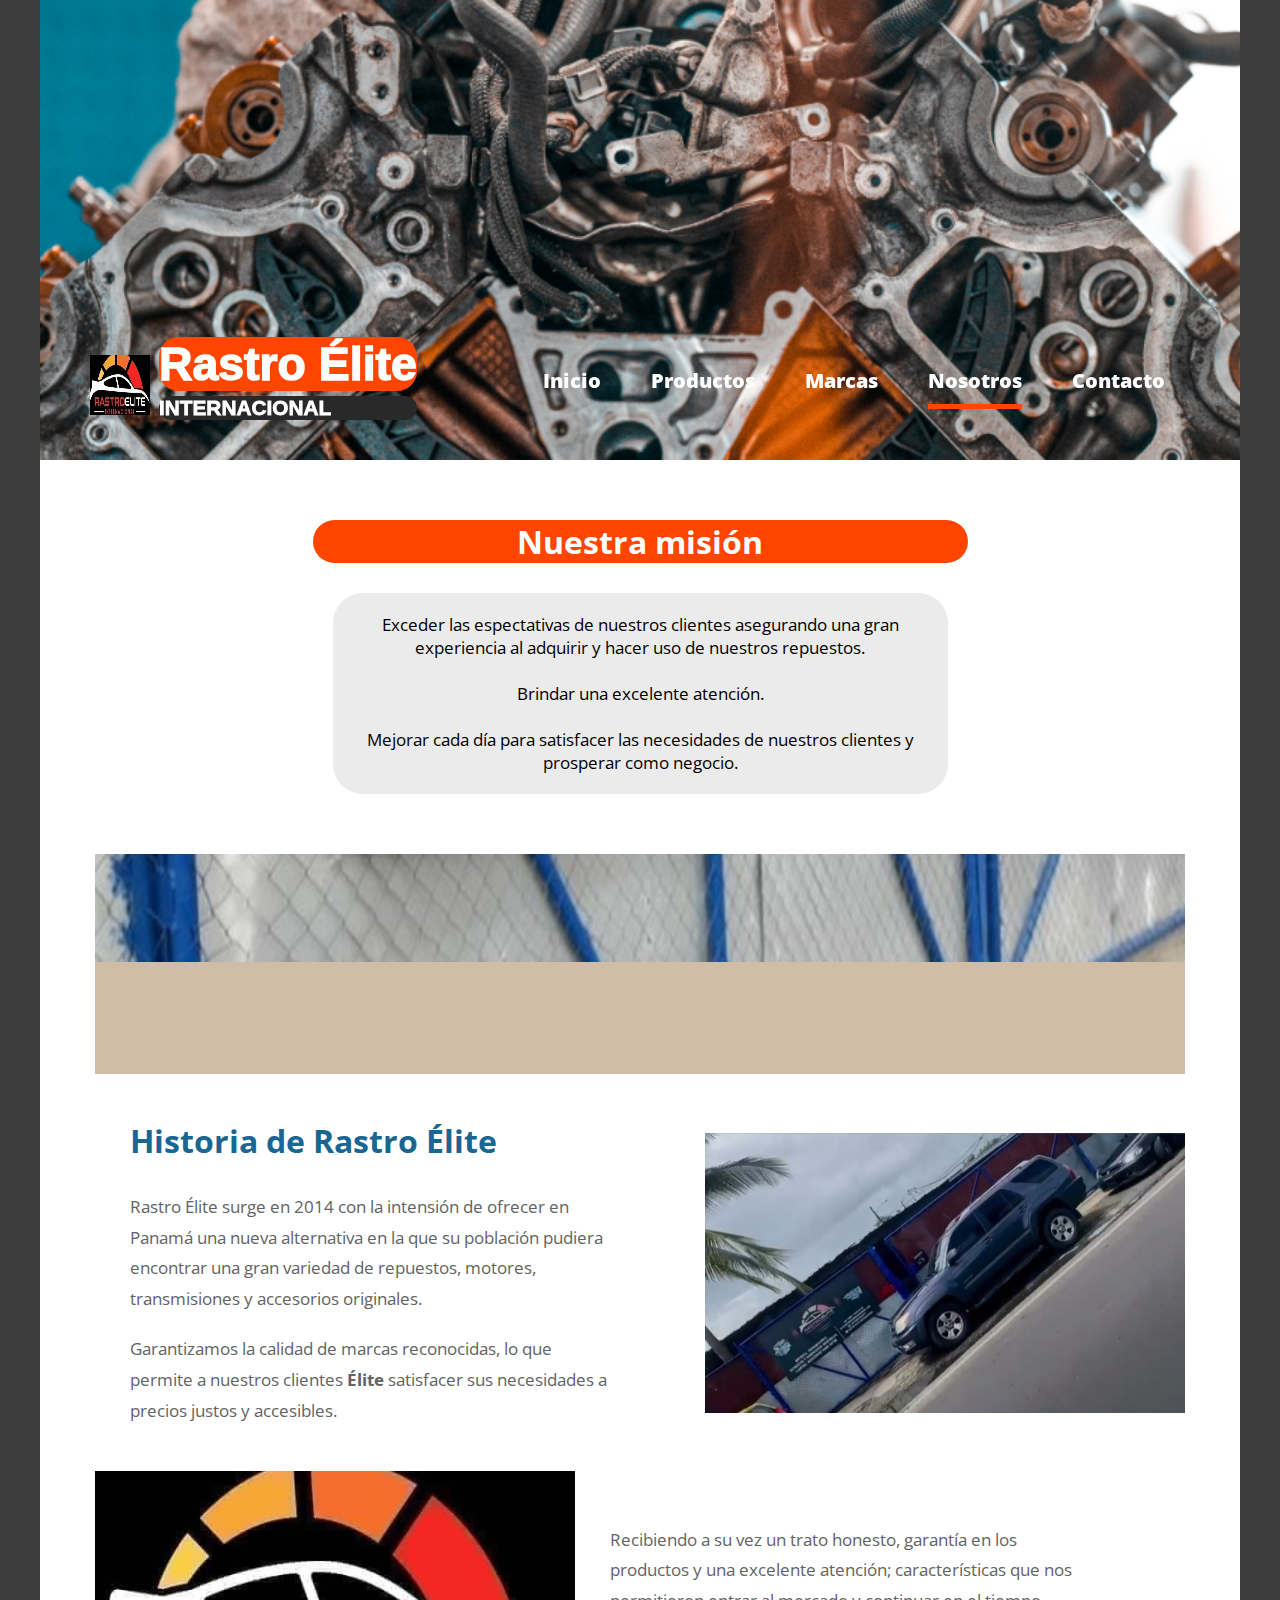
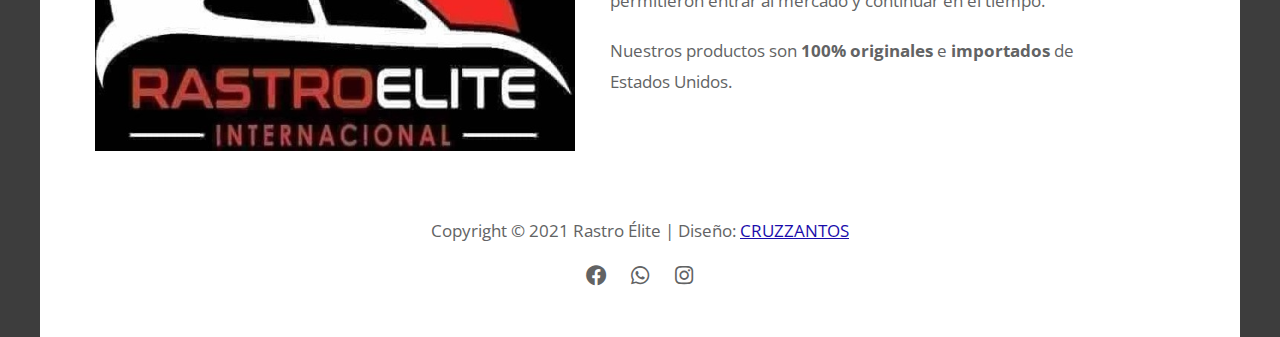
<file: about.html>
<!DOCTYPE html>
<html>

<head>
	<meta charset="UTF-8" />
    <meta name="viewport" content="width=device-width, initial-scale=1.0" />
    <meta http-equiv="X-UA-Compatible" content="ie=edge" />
    <title>Rastro Élite - Nosotros</title>
    <link href="https://fonts.googleapis.com/css?family=Open+Sans:300,400" rel="stylesheet" />
    <link href="css/all.min.css" rel="stylesheet" />
	<link href="css/templatemo-style.css" rel="stylesheet" />
	<link rel="icon" type="image/png" href="img/favicon.ico">
</head>
<!--

Simple House

https://templatemo.com/tm-539-simple-house

-->
<body> 

	<div class="container">
	<!-- Top box -->
		<!-- Logo & Site Name -->
		<div class="placeholder">
			<div class="parallax-window" data-parallax="scroll" data-image-src="img/fondo-motor.png">
				<div class="tm-header">
					<div class="row tm-header-inner">
						<div class="col-md-6 col-12">
							<img src="img/rastro_logo4.png" alt="Logo" class="tm-site-logo" /> 
							<div class="tm-site-text-box">
								<h1 class="tm-site-title">Rastro Élite</h1>
								<h6 class="tm-site-description">INTERNACIONAL</h6>	
							</div>
						</div>
						<nav class="col-md-6 col-12 tm-nav">
							<ul class="tm-nav-ul">
								<li class="tm-nav-li"><a href="index.html" class="tm-nav-link">Inicio</a></li>
								<li class="tm-nav-li"><a href="Productos.html" class="tm-nav-link">Productos</a></li>
								<li class="tm-nav-li"><a href="Marcas.html" class="tm-nav-link">Marcas</a></li>
								<li class="tm-nav-li"><a href="about.html" class="tm-nav-link active">Nosotros</a></li>
								<li class="tm-nav-li"><a href="contact.html" class="tm-nav-link">Contacto</a></li>
							</ul>
						</nav>
						<!-- nuevas vainas -->

		<div id="myNav" class="overlay">
			<a href="javascript:void(0)" class="closebtn" onclick="closeNav()">&times;</a>
			<div class="overlay-content">
			  <a href="index.html">Inicio</a>
			  <a href="Productos.html">Productos</a>
			  <a href="Marcas.html">Marcas</a>
			  <a href="about.html">Nosotros</a>
			  <a href="contact.html">Contacto</a>
			</div>
		  </div>
		  
		  
		  <span class="huevo" style="font-size:60px;cursor:pointer;color:orangered;" onclick="openNav()">&#9776;</span>
		  
		  <script>
		  function openNav() {
			document.getElementById("myNav").style.width = "100%";
		  }
		  
		  function closeNav() {
			document.getElementById("myNav").style.width = "0%";
		  }
		  </script>
		
<!-- nuevas vainas  -->	
					</div>
				</div>
			</div>
		</div>

		<main>
			<header class="row tm-welcome-section">
				<h2 class="col-12 text-center tm-section-title">Nuestra misión</h2>
				<div class="container_nuevo">
						<li style="list-style-type: none;">Exceder las espectativas de nuestros clientes asegurando una gran experiencia al adquirir y hacer uso de nuestros repuestos.</li> <br>
						<li style="list-style-type: none;">Brindar una excelente atención.</li> <br>
						<li style="list-style-type: none;">Mejorar cada día para satisfacer las necesidades de nuestros clientes y prosperar como negocio.</li>
				</div>
			</header>

			<!-- <div class="tm-container-inner tm-persons">
				<div class="row">
					<article class="col-lg-6">
						<figure class="tm-person">
							<img src="img/about-01.jpg" alt="Image" class="img-fluid tm-person-img" />
							<figcaption class="tm-person-description">
								<h4 class="tm-person-name">Jennifer Soft</h4>
								<p class="tm-person-title">Founder and CEO</p>
								<p class="tm-person-about">Vivamus cursus leo nec sem feugiat sagittis.
								Duis ut feugiat odio, sit amet accumsan
								odio.</p>
								<div>
									<a href="https://fb.com" class="tm-social-link"><i class="fab fa-facebook tm-social-icon"></i></a>
									<a href="https://twitter.com" class="tm-social-link"><i class="fab fa-twitter tm-social-icon"></i></a>
									<a href="https://instagram.com" class="tm-social-link"><i class="fab fa-instagram tm-social-icon"></i></a>
								</div>
							</figcaption>
						</figure>
					</article>
					<article class="col-lg-6">
						<figure class="tm-person">
							<img src="img/about-02.jpg" alt="Image" class="img-fluid tm-person-img" />
							<figcaption class="tm-person-description">
								<h4 class="tm-person-name">Daisy Walker</h4>
								<p class="tm-person-title">Executive Chef</p>
								<p class="tm-person-about">Praesent non vulputate elit. Orci varius
								natoque et magnis dis parturient, nascetur ridiculus mus.</p>
								<div>
									<a href="https://fb.com" class="tm-social-link"><i class="fab fa-facebook tm-social-icon"></i></a>
									<a href="https://twitter.com" class="tm-social-link"><i class="fab fa-twitter tm-social-icon"></i></a>
								</div>
							</figcaption>
						</figure>
					</article>
					<article class="col-lg-6">
						<figure class="tm-person">
							<img src="img/about-03.jpg" alt="Image" class="img-fluid tm-person-img" />
							<figcaption class="tm-person-description">
								<h4 class="tm-person-name">Florence Nelson</h4>
								<p class="tm-person-title">Kitchen Manager</p>
								<p class="tm-person-about">Aenean sapien sem, ultricies sed vulputate
								et, auctor vel mauris. Integer sit amet diam eget est facilisis lacinia vitae.</p>
								<div>
									<a href="https://fb.com" class="tm-social-link"><i class="fab fa-facebook tm-social-icon"></i></a>
									<a href="https://instagram.com" class="tm-social-link"><i class="fab fa-instagram tm-social-icon"></i></a>
								</div>
							</figcaption>
						</figure>
					</article>
					<article class="col-lg-6">
						<figure class="tm-person">
							<img src="img/about-04.jpg" alt="Image" class="img-fluid tm-person-img" />
							<figcaption class="tm-person-description">
								<h4 class="tm-person-name">Valentina Martin</h4>
								<p class="tm-person-title">Culinary Director</p>
								<p class="tm-person-about">Praesent non vulputate elit. Orci varius
								natoque penatibus et magnis montes, nascetur ridiculus mus.</p>
								<div>
									<a href="https://fb.com" class="tm-social-link"><i class="fab fa-facebook tm-social-icon"></i></a>
									<a href="https://twitter.com" class="tm-social-link"><i class="fab fa-twitter tm-social-icon"></i></a>
									<a href="https://instagram.com" class="tm-social-link"><i class="fab fa-instagram tm-social-icon"></i></a>
									<a href="https://youtube.com" class="tm-social-link"><i class="fab fa-youtube tm-social-icon"></i></a>
								</div>
							</figcaption>
						</figure>
					</article>
				</div>
			</div> -->
			<div class="tm-container-inner tm-featured-image">
				<div class="row">
					<div class="col-12">
						<div class="placeholder-2">
							<div class="parallax-window-2" data-parallax="scroll" data-image-src="img/local_grande.png"></div>		
						</div>
					</div>
				</div>
			</div>
			<!-- <div class="tm-container-inner tm-features">
				<div class="row">
					<div class="col-lg-4">
						<div class="tm-feature">
							<i class="fas fa-4x fa-wrench tm-feature-icon"></i>
							<p class="tm-feature-description">Donec sed orci fermentum, convallis lacus id, tempus elit. Sed eu neque accumsan, porttitor arcu a, interdum est. Donec in risus eu ante.</p>
							<a href="index.html" class="tm-btn tm-btn-primary">Read More</a>
						</div>
					</div>
					<div class="col-lg-4">
						<div class="tm-feature">
							<i class="fas fa-4x fa-toolbox tm-feature-icon"></i>
							<p class="tm-feature-description">Maecenas pretium rutrum molestie. Duis dignissim egestas turpis sit. Nam sed suscipit odio. Morbi in dolor finibus, consequat nisl eget.</p>
							<a href="index.html" class="tm-btn tm-btn-success">Read More</a>
						</div>
					</div>
					<div class="col-lg-4">
						<div class="tm-feature">
							<i class="fas fa-4x fa-cogs tm-feature-icon"></i>
							<p class="tm-feature-description">Morbi in dolor finibus, consequat nisl eget, pretium nunc. Maecenas pretium rutrum molestie. Duis dignissim egestas turpis sit.</p>
							<a href="index.html" class="tm-btn tm-btn-danger">Read More</a>
						</div>
					</div>
				</div>
			</div> -->
			<div class="tm-container-inner tm-history">
				<div class="row">
					<div class="col-12">
						<div class="tm-history-inner">
							
							<div class="tm-history-text"> 
								<h4 class="tm-history-title">Historia de Rastro Élite</h4>
								<p class="tm-mb-p">Rastro Élite surge en 2014 con la intensión de ofrecer en Panamá una nueva alternativa en la que su población pudiera encontrar una gran variedad de repuestos, motores, transmisiones y accesorios originales.</p>
								<p>Garantizamos la calidad de marcas reconocidas, lo que permite a nuestros clientes <strong> Élite</strong> satisfacer sus necesidades a precios justos y accesibles.</p>
							</div>
							<img src="img/local2.png" alt="Image" class="img-fluid tm-history-img" />
						</div>	
					</div>
				</div>
			</div>
			<div class="tm-container-inner tm-history">
				<div class="row">
					<div class="col-12">
						<div class="tm-history-inner">
							<img src="img/local3.png" alt="Image" class="img-fluid tm-history-img" />
							<div class="tm-history-text"> 
								<!-- <h4 class="tm-history-title">Historia de Rastro Élite</h4> -->
								<p class="tm-mb-p"> Recibiendo a su  vez un trato honesto, garantía en los productos y una excelente atención; características que nos permitieron entrar al mercado y continuar en el tiempo.</p>
								<p>Nuestros productos son <strong> 100% originales</strong> e <strong> importados</strong> de Estados Unidos.</p>
							</div>
						</div>	
					</div>
				</div>
			</div>
		</main>

		<footer class="tm-footer text-center">
			<p>Copyright &copy; 2021 Rastro Élite 
            
            | Diseño: <a id="cruzzantos" rel="nofollow" href="https://www.cruzzantos.com" target="_blank">CRUZZANTOS</a></p>

			<div class="tm-contact-social">
				<a href="https://www.facebook.com/elitemotorspty" class="tm-social-link" target="_blank"><i class="fab fa-facebook tm-social-icon"></i></a>
				<a href="https://wa.me/50762216595/?text=Buenas, necesito repuestos y piezas." class="tm-social-link" target="_blank"><i class="fab fa-whatsapp tm-social-icon"></i></a>
				<a href="https://www.instagram.com/elitemotorspty/" class="tm-social-link" target="_blank"><i class="fab fa-instagram tm-social-icon"></i></a>
			</div>
			
		</footer>
	</div>
	<script src="js/jquery.min.js"></script>
	<script src="js/parallax.min.js"></script>
</body>
</html>
</file>
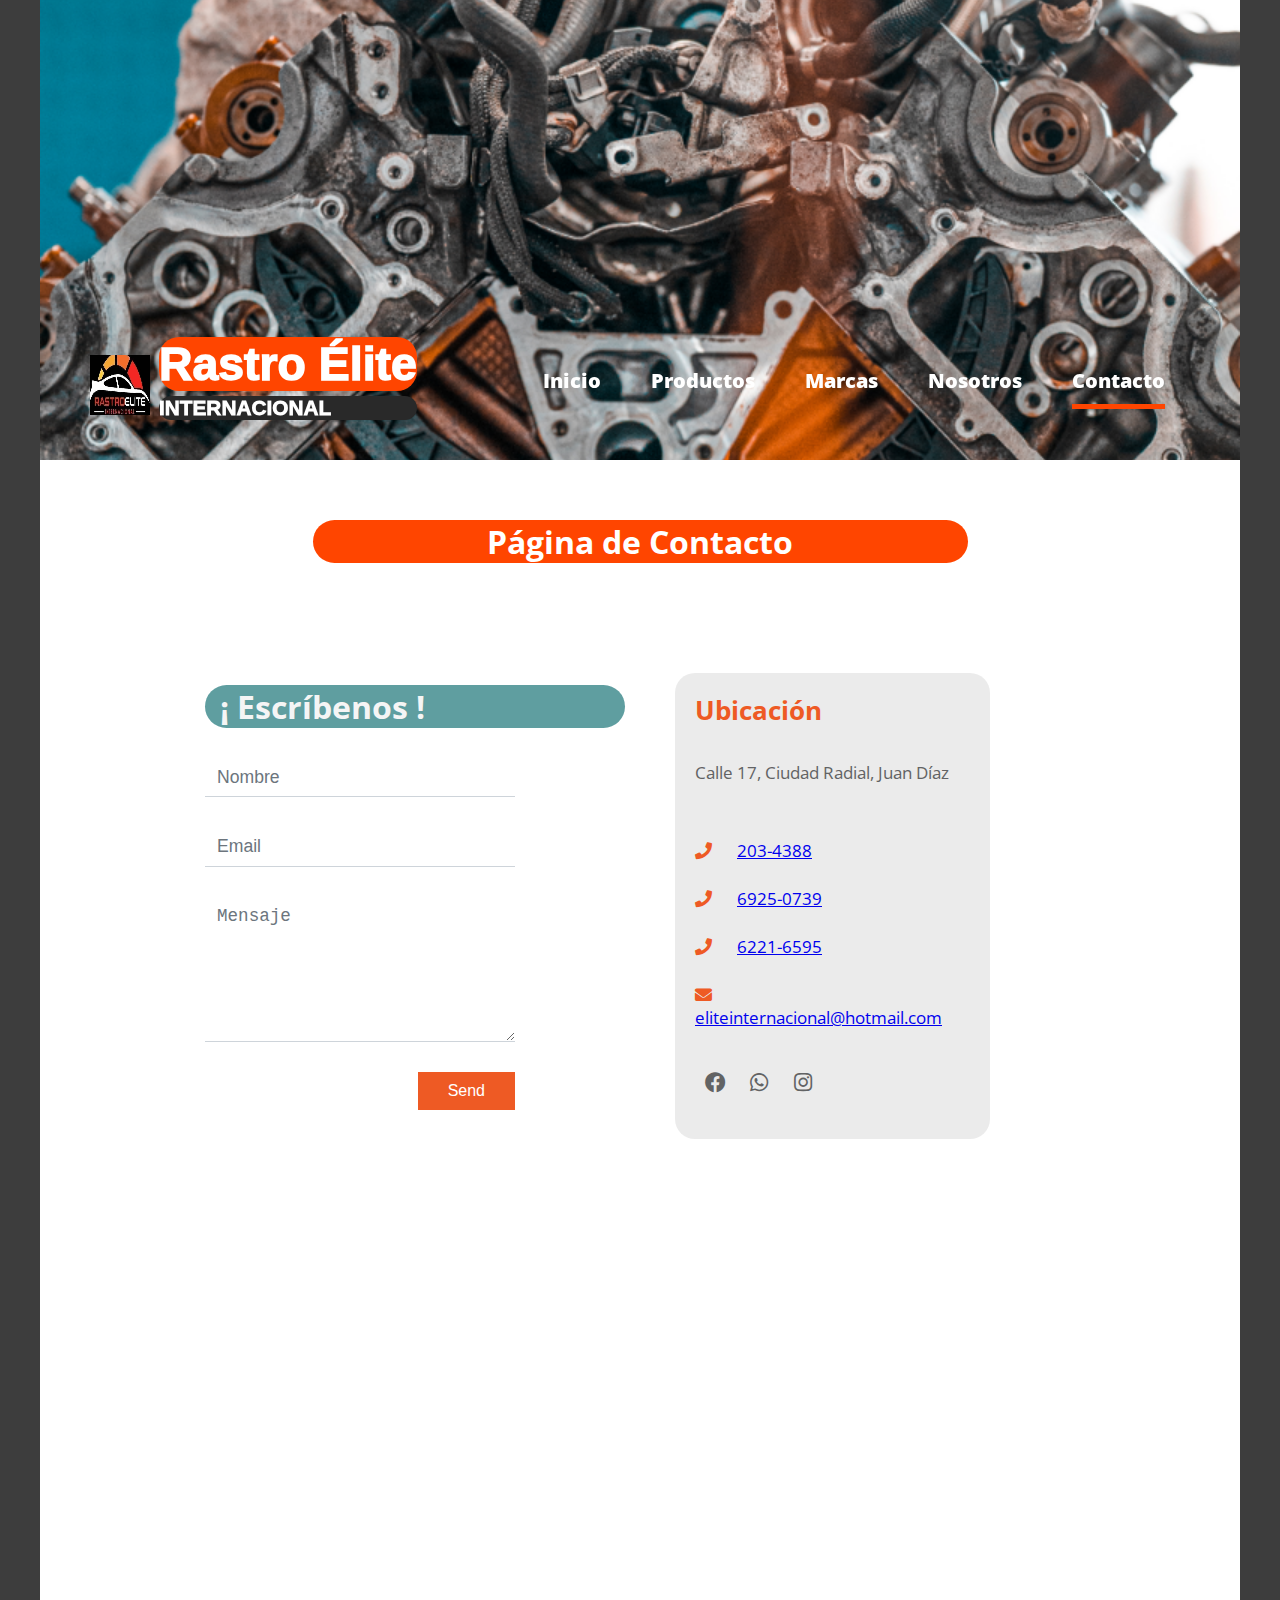
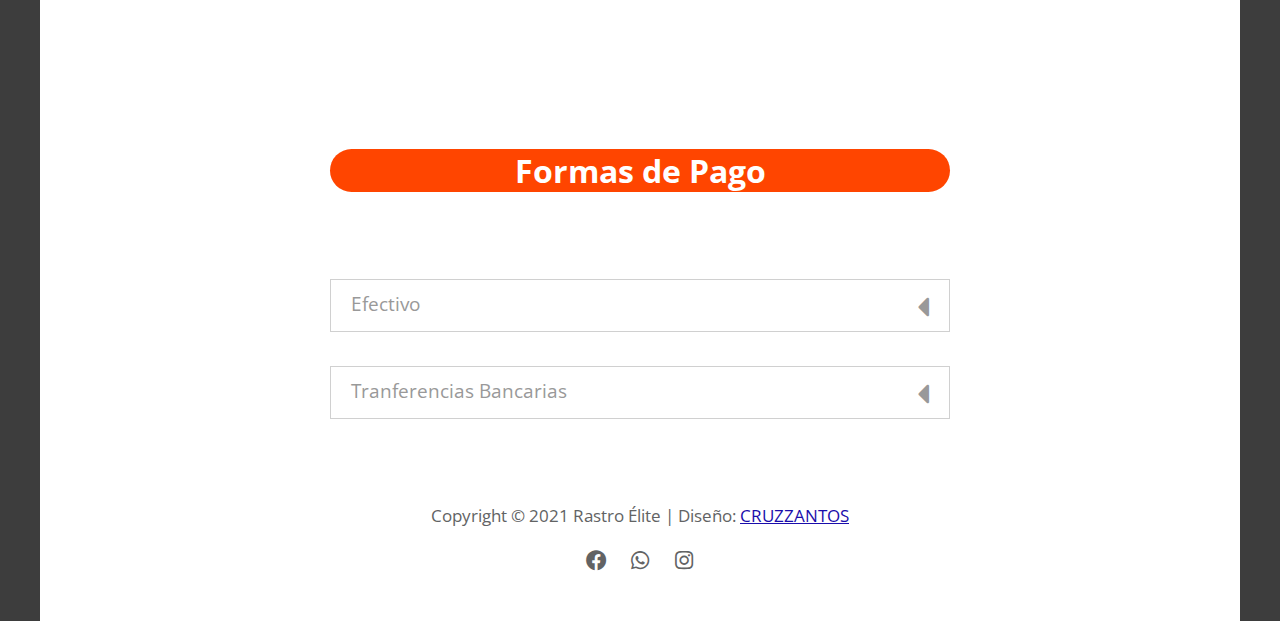
<file: contact.html>
<!DOCTYPE html>
<html>

<head>
	<meta charset="UTF-8" />
    <meta name="viewport" content="width=device-width, initial-scale=1.0" />
    <meta http-equiv="X-UA-Compatible" content="ie=edge" />
    <title>Rastro Élite - Contacto</title>
    <link href="https://fonts.googleapis.com/css?family=Open+Sans:300,400" rel="stylesheet" />
    <link href="css/all.min.css" rel="stylesheet" />
	<link href="css/templatemo-style.css" rel="stylesheet" />
	<link rel="icon" type="image/png" href="img/favicon.ico">
</head>
<!--

Simple House

https://templatemo.com/tm-539-simple-house

-->
<body> 

	<div class="container">
	<!-- Top box -->
		<!-- Logo & Site Name -->
		<div class="placeholder">
			<div class="parallax-window" data-parallax="scroll" data-image-src="img/fondo-motor.png">
				<div class="tm-header">
					<div class="row tm-header-inner">
						<div class="col-md-6 col-12">
							<img src="img/rastro_logo4.png" alt="Logo" class="tm-site-logo" /> 
							<div class="tm-site-text-box">
								<h1 class="tm-site-title">Rastro Élite</h1>
								<h6 class="tm-site-description">INTERNACIONAL</h6>	
							</div>
						</div>
						<nav class="col-md-6 col-12 tm-nav">
							<ul class="tm-nav-ul">
								<li class="tm-nav-li"><a href="index.html" class="tm-nav-link">Inicio</a></li>
								<li class="tm-nav-li"><a href="Productos.html" class="tm-nav-link">Productos</a></li>
								<li class="tm-nav-li"><a href="Marcas.html" class="tm-nav-link">Marcas</a></li>
								<li class="tm-nav-li"><a href="about.html" class="tm-nav-link">Nosotros</a></li>
								<li class="tm-nav-li"><a href="contact.html" class="tm-nav-link active">Contacto</a></li>
							</ul>
						</nav>
						<!-- nuevas vainas -->

		<div id="myNav" class="overlay">
			<a href="javascript:void(0)" class="closebtn" onclick="closeNav()">&times;</a>
			<div class="overlay-content">
			  <a href="index.html">Inicio</a>
			  <a href="Productos.html">Productos</a>
			  <a href="Marcas.html">Marcas</a>
			  <a href="about.html">Nosotros</a>
			  <a href="contact.html">Contacto</a>
			</div>
		  </div>
		  
		  
		  <span class="huevo" style="font-size:60px;cursor:pointer;color:orangered;" onclick="openNav()">&#9776;</span>
		  
		  <script>
		  function openNav() {
			document.getElementById("myNav").style.width = "100%";
		  }
		  
		  function closeNav() {
			document.getElementById("myNav").style.width = "0%";
		  }
		  </script>
		
<!-- nuevas vainas  -->	
					</div>
				</div>
			</div>
		</div>

		<main>
			<header class="row tm-welcome-section">
				<h2 class="col-12 text-center tm-section-title">Página de Contacto</h2>
				<!-- <p class="col-12 text-center">You may use <a rel="nofollow" href="https://www.ltcclock.com/downloads/simple-contact-form/" target="_blank">Simple Contact Form</a> to send email to your inbox. You can modify and use this template for your website. Header image has a parallax effect. Total 3 HTML pages included in this template.</p> -->
			</header>

			<div class="tm-container-inner-2 tm-contact-section">
				<div class="row">
					<!-- <div class="col-md-6">
						<form action="" method="POST" class="tm-contact-form">
					        <div class="form-group">
					          <input type="text" name="name" class="form-control" placeholder="Name" required="" />
					        </div>
					        
					        <div class="form-group">
					          <input type="email" name="email" class="form-control" placeholder="Email" required="" />
					        </div>
				
					        <div class="form-group">
					          <textarea rows="5" name="message" class="form-control" placeholder="Message" required=""></textarea>
					        </div>
					
					        <div class="form-group tm-d-flex">
					          <button type="submit" class="tm-btn tm-btn-success tm-btn-right">
					            Send
					          </button>
					        </div>
						</form>
					</div> -->
					<div class="col-md-6">
						<h3 class="col-12 tm-section-title" style="color: whitesmoke; background-color: cadetblue;">¡ Escríbenos !</h3>
						<form action="https://formsubmit.co/sebastiansantosx@gmail.com" method="POST" class="tm-contact-form">
					        <div class="form-group">
					          <input type="text" name="Nombre" class="form-control" placeholder="Nombre" required="" />
					        </div>
					        
					        <div class="form-group">
					          <input type="email" name="email" class="form-control" placeholder="Email" required="" />
					        </div>
				
					        <div class="form-group">
					          <textarea rows="5" name="Mensaje" class="form-control" placeholder="Mensaje" required=""></textarea>
					        </div>

							<input type="hidden" name="_subject" value="¡Tienes un nuevo cliente!">

					        <div class="form-group tm-d-flex">
					          <button type="submit" class="tm-btn tm-btn-success tm-btn-right">
					            Send
					          </button>
					        </div>
						</form>
					</div>
					<div class="col-md-6">
						<div class="tm-address-box">
							<h4 class="tm-info-title tm-text-success">Ubicación</h4>
							<address>
								Calle 17, Ciudad Radial, Juan Díaz
							</address>
							<a href="tel:5072034388" class="tm-contact-link">
								<i class="fas fa-phone tm-contact-icon"></i>203-4388
							</a>
							<br>
							<a href="tel:50769250739" class="tm-contact-link">
								<i class="fas fa-phone tm-contact-icon"></i>6925-0739
							</a>
							<br>
							<a href="tel:50762216595" class="tm-contact-link">
								<i class="fas fa-phone tm-contact-icon"></i>6221-6595
							</a>
							<br>
							<a href="mailto:eliteinternacional@hotmail.com" class="tm-contact-link">
								<i class="fas fa-envelope tm-contact-icon"></i>eliteinternacional@hotmail.com
							</a>
							<div class="tm-contact-social">
								<a href="https://www.facebook.com/elitemotorspty" class="tm-social-link" target="_blank"><i class="fab fa-facebook tm-social-icon"></i></a>
								<a href="https://wa.me/50762216595/?text=Buenas, necesito repuestos y piezas." class="tm-social-link" target="_blank"><i class="fab fa-whatsapp tm-social-icon"></i></a>
								<a href="https://www.instagram.com/elitemotorspty/" class="tm-social-link" target="_blank"><i class="fab fa-instagram tm-social-icon"></i></a>
							</div>
						</div>
					</div>
				</div>
			</div>
            
<!-- How to change your own map point
	1. Go to Google Maps
	2. Click on your location point
	3. Click "Share" and choose "Embed map" tab
	4. Copy only URL and paste it within the src="" field below
-->
			<div class="tm-container-inner-2 tm-map-section">
				<div class="row">
					<div class="col-12">
						<div class="tm-map">
							<iframe src="https://www.google.com/maps/embed?pb=!1m18!1m12!1m3!1d3940.218340656054!2d-79.42974208521322!3d9.04383779351063!2m3!1f0!2f0!3f0!3m2!1i1024!2i768!4f13.1!3m3!1m2!1s0x8fab55824f05751f%3A0x80d9e2f453cdd973!2sRastro%20Elite%20Internacional!5e0!3m2!1sen!2spa!4v1625073431463!5m2!1sen!2spa" width="600" height="450" style="border:0;" allowfullscreen="" loading="lazy"></iframe>
						</div>
					</div>
				</div>
			</div>
			<div class="tm-container-inner-2 tm-info-section">
				<div class="row">
					<!-- FAQ -->
					<div class="col-12 tm-faq">
						<h2 class="text-center tm-section-title">Formas de Pago</h2>
						<!-- <p class="text-center">This section comes with Accordion tabs for different questions and answers about Simple House HTML CSS template. Thank you. #666</p> -->
						<div class="tm-accordion">
							<button class="accordion">Efectivo</button>
							<div class="panel">
							  <p>Se paga en el local.</p>
							</div>
							
							<button class="accordion">Tranferencias Bancarias</button>
							<div class="panel">
							  <p>Más información escribir al número: <br> <a href="https://wa.me/50762216595/?text=Buenas, necesito repuestos y piezas." target="_blank">6221-6595</a></p>
							</div>
							
							<!-- <button class="accordion">3. Can I redistribute this template as a ZIP file?</button>
							<div class="panel">
							  <p>Redistributing this template as a downloadable ZIP file on any template collection site is strictly prohibited. You will need to <a href="https://templatemo.com/contact">contact TemplateMo</a> for additional permissions about our templates. Thank you.</p>
							</div>
							
							<button class="accordion">4. Ut ac erat sit amet neque efficitur faucibus et in lectus?</button>
							<div class="panel">
								<p>Vivamus viverra pretium ultricies. Praesent feugiat, sapien vitae blandit efficitur, sem nulla venenatis nunc, vel maximus ligula sem a sem. Pellentesque ligula ex, facilisis ac libero a, blandit ullamcorper enim.</p>
							</div> -->
						</div>	
					</div>
				</div>
			</div>
		</main>

		<footer class="tm-footer text-center">
			<p>Copyright &copy; 2021 Rastro Élite 
            
            | Diseño: <a id="cruzzantos" rel="nofollow" href="https://www.cruzzantos.com" target="_blank">CRUZZANTOS</a></p>

			<div class="tm-contact-social">
				<a href="https://www.facebook.com/elitemotorspty" class="tm-social-link" target="_blank"><i class="fab fa-facebook tm-social-icon"></i></a>
				<a href="https://wa.me/50762216595/?text=Buenas, necesito repuestos y piezas." class="tm-social-link" target="_blank"><i class="fab fa-whatsapp tm-social-icon"></i></a>
				<a href="https://www.instagram.com/elitemotorspty/" class="tm-social-link" target="_blank"><i class="fab fa-instagram tm-social-icon"></i></a>
			</div>
			
		</footer>
	</div>
	<script src="js/jquery.min.js"></script>
	<script src="js/parallax.min.js"></script>
	<script>
		$(document).ready(function(){
			var acc = document.getElementsByClassName("accordion");
			var i;
			
			for (i = 0; i < acc.length; i++) {
			  acc[i].addEventListener("click", function() {
			    this.classList.toggle("active");
			    var panel = this.nextElementSibling;
			    if (panel.style.maxHeight) {
			      panel.style.maxHeight = null;
			    } else {
			      panel.style.maxHeight = panel.scrollHeight + "px";
			    }
			  });
			}	
		});
	</script>
</body>
</html>
</file>
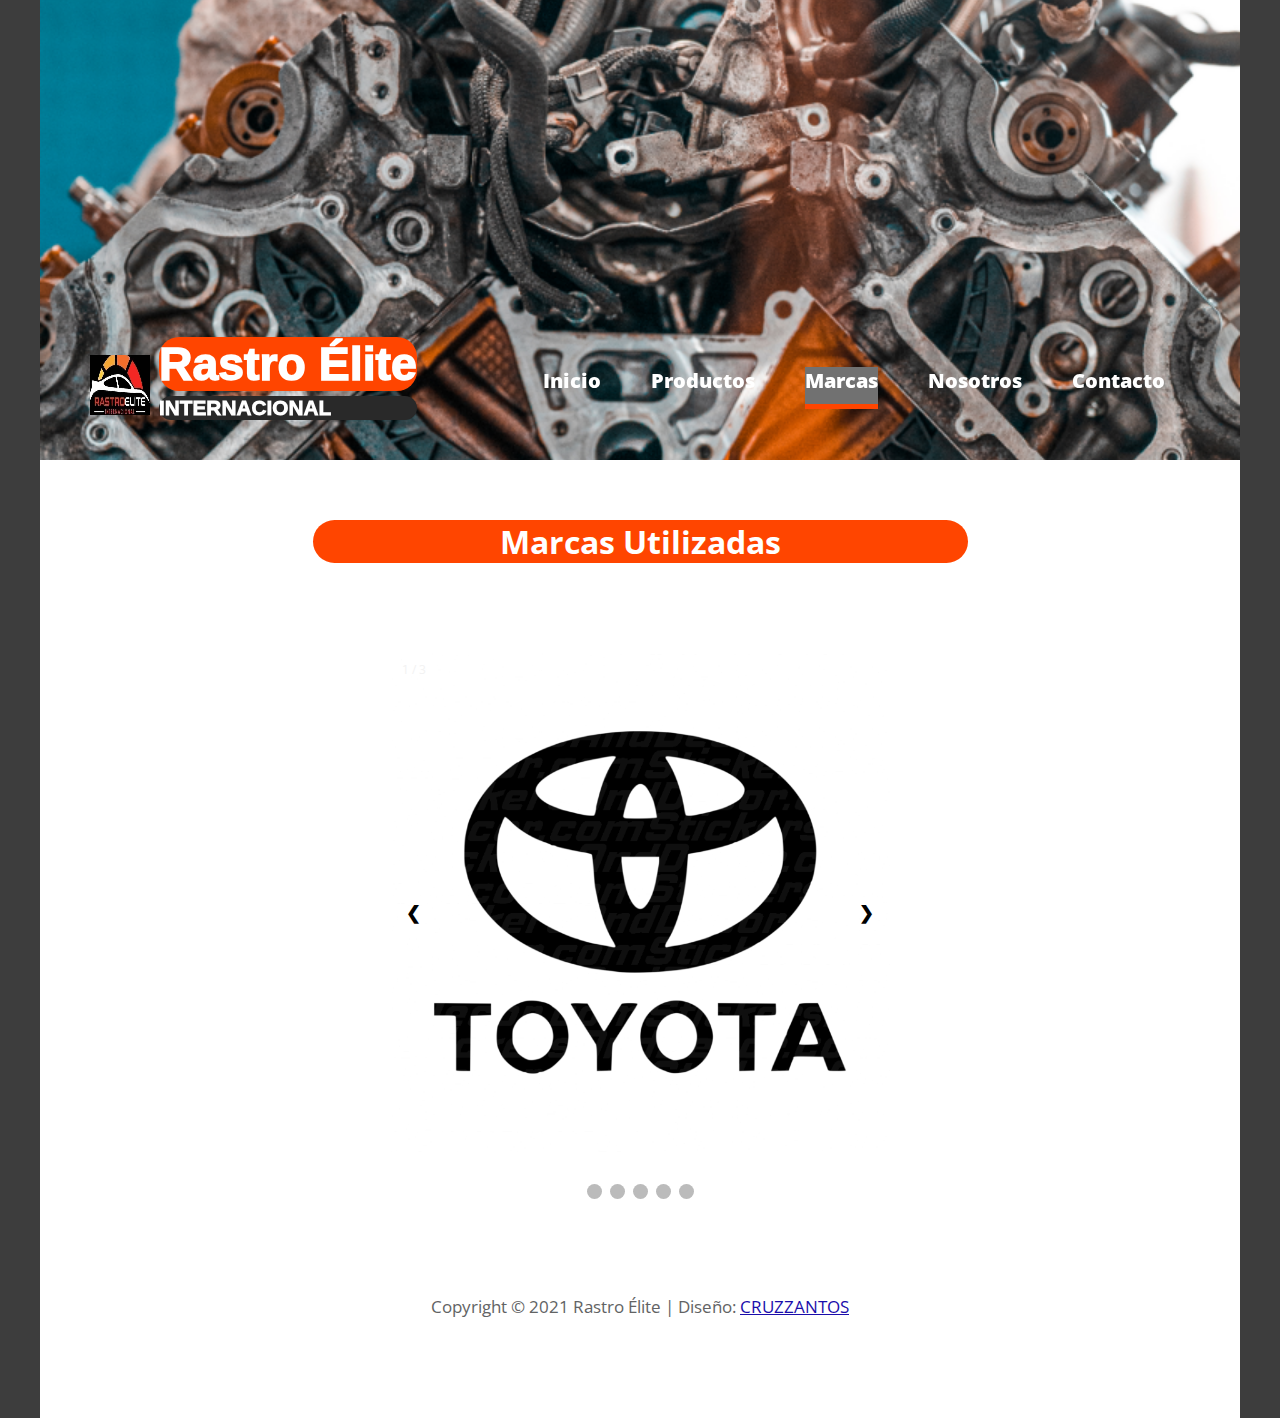
<file: Marcas.html>
<!DOCTYPE html>
<html>

<head>
	<meta charset="UTF-8" />
    <meta name="viewport" content="width=device-width, initial-scale=1.0" />
    <meta http-equiv="X-UA-Compatible" content="ie=edge" />
    <title>Rastro Élite - Marcas</title>
    <link href="https://fonts.googleapis.com/css?family=Open+Sans:400" rel="stylesheet" />    
	<link href="css/templatemo-style.css" rel="stylesheet" />
	<link rel="stylesheet" href="css/marcas.css">
	<link rel="icon" type="image/png" href="img/favicon.ico">
</head>
<!--

Simple House

https://templatemo.com/tm-539-simple-house

-->
<body> 

	<div class="container">
	<!-- Top box -->
		<!-- Logo & Site Name -->
		<div class="placeholder">
			<div class="parallax-window" data-parallax="scroll" data-image-src="img/fondo-motor.png">
				<div class="tm-header">
					<div class="row tm-header-inner">
						<div class="col-md-6 col-12">
							<img src="img/rastro_logo4.png" alt="Logo" class="tm-site-logo" /> 
							<div class="tm-site-text-box">
								<h1 class="tm-site-title">Rastro Élite</h1>
								<h6 class="tm-site-description">INTERNACIONAL</h6>	
							</div>
						</div>
						<nav class="col-md-6 col-12 tm-nav">
							<ul class="tm-nav-ul">
								<li class="tm-nav-li"><a href="index.html" class="tm-nav-link">Inicio</a></li>
								<li class="tm-nav-li"><a href="Productos.html" class="tm-nav-link">Productos</a></li>
								<li class="tm-nav-li"><a href="Marcas.html" class="tm-nav-link active">Marcas</a></li>
								<li class="tm-nav-li"><a href="about.html" class="tm-nav-link">Nosotros</a></li>
								<li class="tm-nav-li"><a href="contact.html" class="tm-nav-link">Contacto</a></li>
							</ul>
						</nav>
						<!-- nuevas vainas -->

		<div id="myNav" class="overlay">
			<a href="javascript:void(0)" class="closebtn" onclick="closeNav()">&times;</a>
			<div class="overlay-content">
			  <a href="index.html">Inicio</a>
			  <a href="Productos.html">Productos</a>
			  <a href="Marcas.html">Marcas</a>
			  <a href="about.html">Nosotros</a>
			  <a href="contact.html">Contacto</a>
			</div>
		  </div>
		  
		  
		  <span class="huevo" style="font-size:60px;cursor:pointer;color:orangered;" onclick="openNav()">&#9776;</span>
		  
		  <script>
		  function openNav() {
			document.getElementById("myNav").style.width = "100%";
		  }
		  
		  function closeNav() {
			document.getElementById("myNav").style.width = "0%";
		  }
		  </script>
		
<!-- nuevas vainas  -->	
					</div>
				</div>
			</div>
		</div>

		<main>
			<header class="row tm-welcome-section">
				<h2 class="col-12 text-center tm-section-title marcas_utilizadas">Marcas Utilizadas</h2>
				<!-- <p class="col-12 text-center">Total 3 HTML pages are included in this template. Header image has a parallax effect. You can feel free to download, edit and use this TemplateMo layout for your commercial or non-commercial websites.</p> -->
			</header>

			

			<!-- Slideshow container -->
<div class="slideshow-container">

    <!-- Full-width images with number and caption text -->
    <div class="mySlides fade">
      <div class="numbertext">1 / 3</div>
      <img src="img/toyota1.png" style="width:100%">
      <!-- <div class="text">Toyota</div> -->
    </div>
  
    <div class="mySlides fade">
      <div class="numbertext">2 / 3</div>
      <img src="img/nissan1.png" style="width:100%">
      <!-- <div class="text">Nissan</div> -->
    </div>
  
    <div class="mySlides fade">
      <div class="numbertext">3 / 3</div>
      <img src="img/mazda1.png" style="width:100%">
      <!-- <div class="text">Mazda</div> -->
    </div>

	<div class="mySlides fade">
		<div class="numbertext">3 / 3</div>
		<img src="img/honda1.png" style="width:100%">
		<!-- <div class="text">Honda</div> -->
	  </div>

	  <div class="mySlides fade">
		<div class="numbertext">3 / 3</div>
		<img src="img/hyundai1.png" style="width:100%">
		<!-- <div class="text">Hyundai</div> -->
	  </div>
  
    <!-- Next and previous buttons -->
    <a class="prev" onclick="plusSlides(-1)">&#10094;</a>
    <a class="next" onclick="plusSlides(1)">&#10095;</a>
  </div>
  <br>
  
  <!-- The dots/circles -->
  <div style="text-align:center">
    <span class="dot" onclick="currentSlide(1)"></span>
    <span class="dot" onclick="currentSlide(2)"></span>
    <span class="dot" onclick="currentSlide(3)"></span>
    <span class="dot" onclick="currentSlide(4)"></span>
    <span class="dot" onclick="currentSlide(5)"></span>
  </div>

  <script src="js/marcas.js"></script>
			
  <br>
			
			<!-- <div class="tm-section tm-container-inner">
				<div class="row">
					<div class="col-md-6">
						<figure class="tm-description-figure">
							<img src="img/img-01.jpg" alt="Image" class="img-fluid" />
						</figure>
					</div>
					<div class="col-md-6">
						<div class="tm-description-box"> 
							<h4 class="tm-gallery-title">Maecenas nulla neque</h4>
							<p class="tm-mb-45">Redistributing this template as a downloadable ZIP file on any template collection site is strictly prohibited. You will need to <a rel="nofollow" href="https://templatemo.com/contact">talk to us</a> for additional permissions about our templates. Thank you.</p>
							<a href="about.html" class="tm-btn tm-btn-default tm-right">Read More</a>
						</div>
					</div>
				</div>
			</div> -->
		</main>

		<footer class="tm-footer text-center">
			<p>Copyright &copy; 2021 Rastro Élite 
            
            | Diseño: <a id="cruzzantos" rel="nofollow" href="https://www.cruzzantos.com" target="_blank">CRUZZANTOS</a></p>

			<div class="tm-contact-social">
				<a href="https://www.facebook.com/elitemotorspty" class="tm-social-link" target="_blank"><i class="fab fa-facebook tm-social-icon"></i></a>
				<a href="https://wa.me/50762216595/?text=Buenas, necesito repuestos y piezas." class="tm-social-link" target="_blank"><i class="fab fa-whatsapp tm-social-icon"></i></a>
				<a href="https://www.instagram.com/elitemotorspty/" class="tm-social-link" target="_blank"><i class="fab fa-instagram tm-social-icon"></i></a>
			</div>
			
		</footer>
	</div>
	<script src="js/jquery.min.js"></script>
	<script src="js/parallax.min.js"></script>
	<script>
		$(document).ready(function(){
			// Handle click on paging links
			$('.tm-paging-link').click(function(e){
				e.preventDefault();
				
				var page = $(this).text().toLowerCase();
				$('.tm-gallery-page').addClass('hidden');
				$('#tm-gallery-page-' + page).removeClass('hidden');
				$('.tm-paging-link').removeClass('active');
				$(this).addClass("active");
			});
		});
	</script>
</body>
</html>
</file>
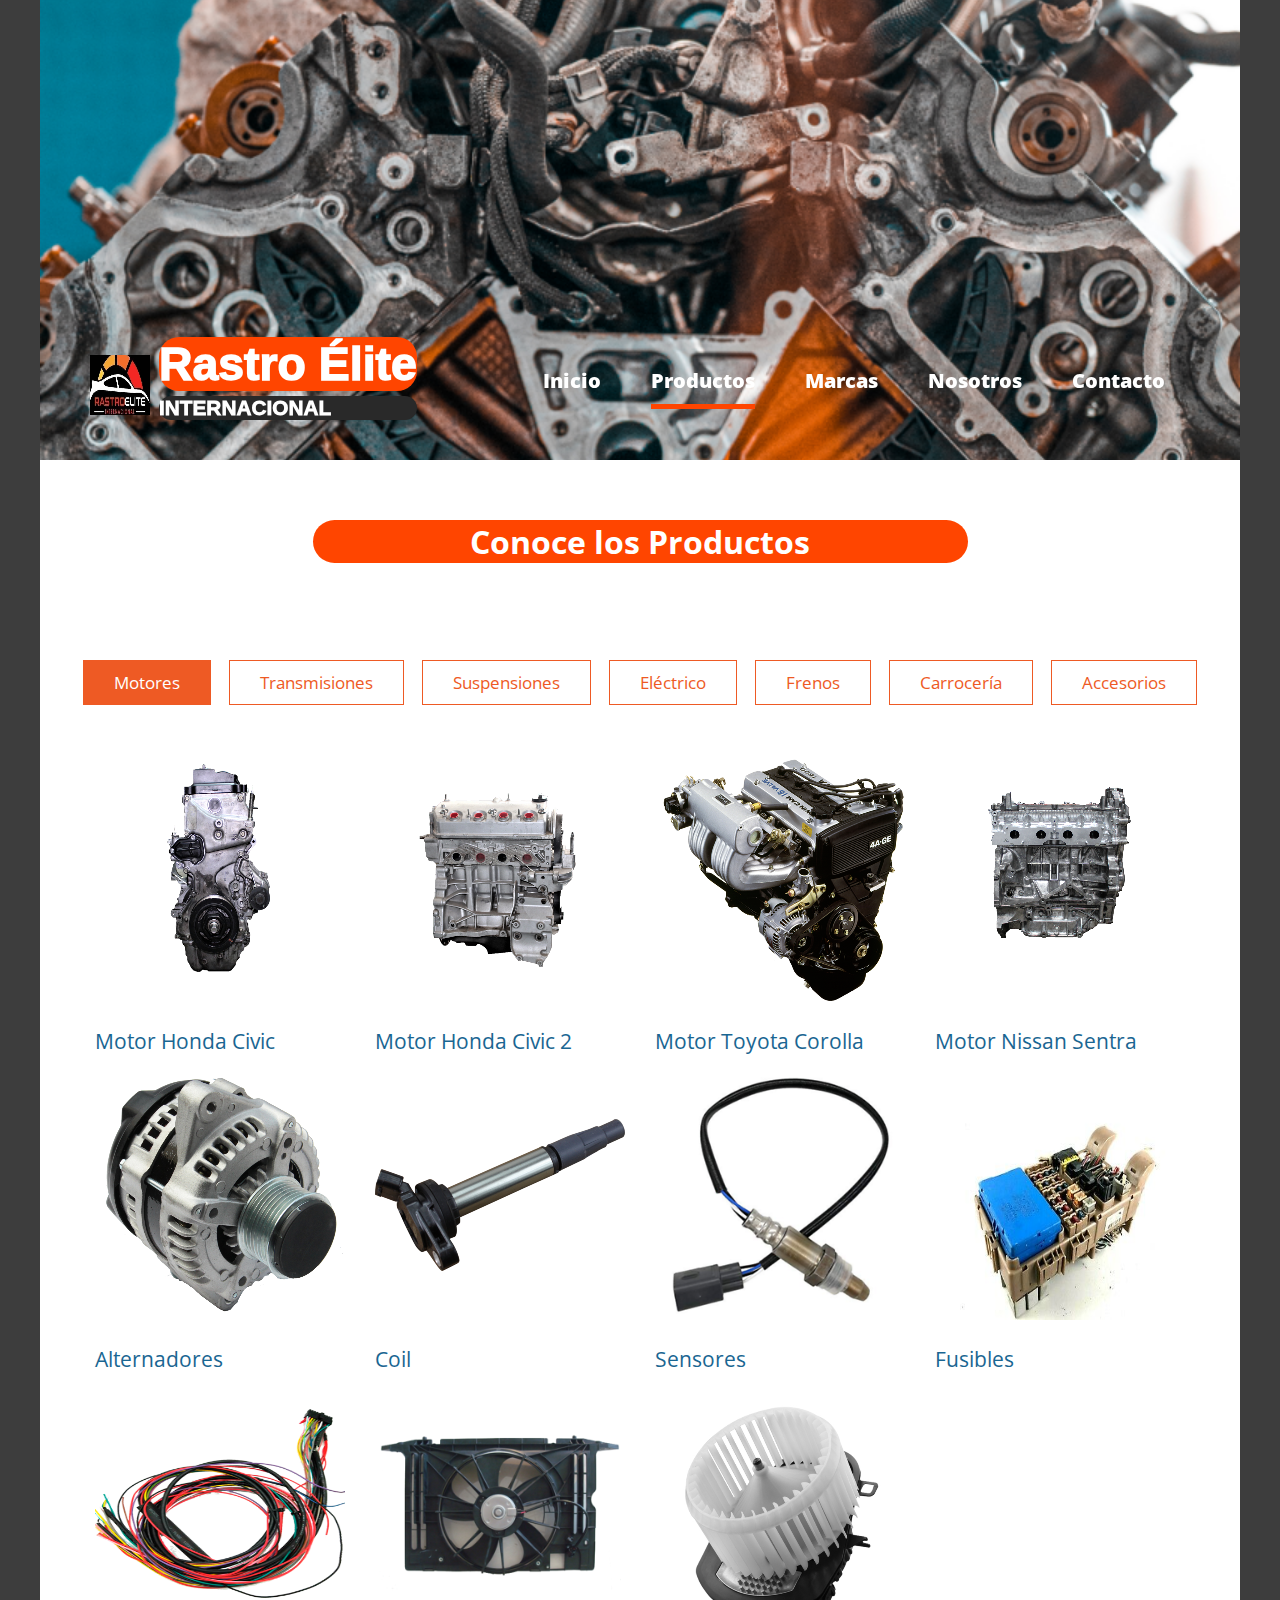
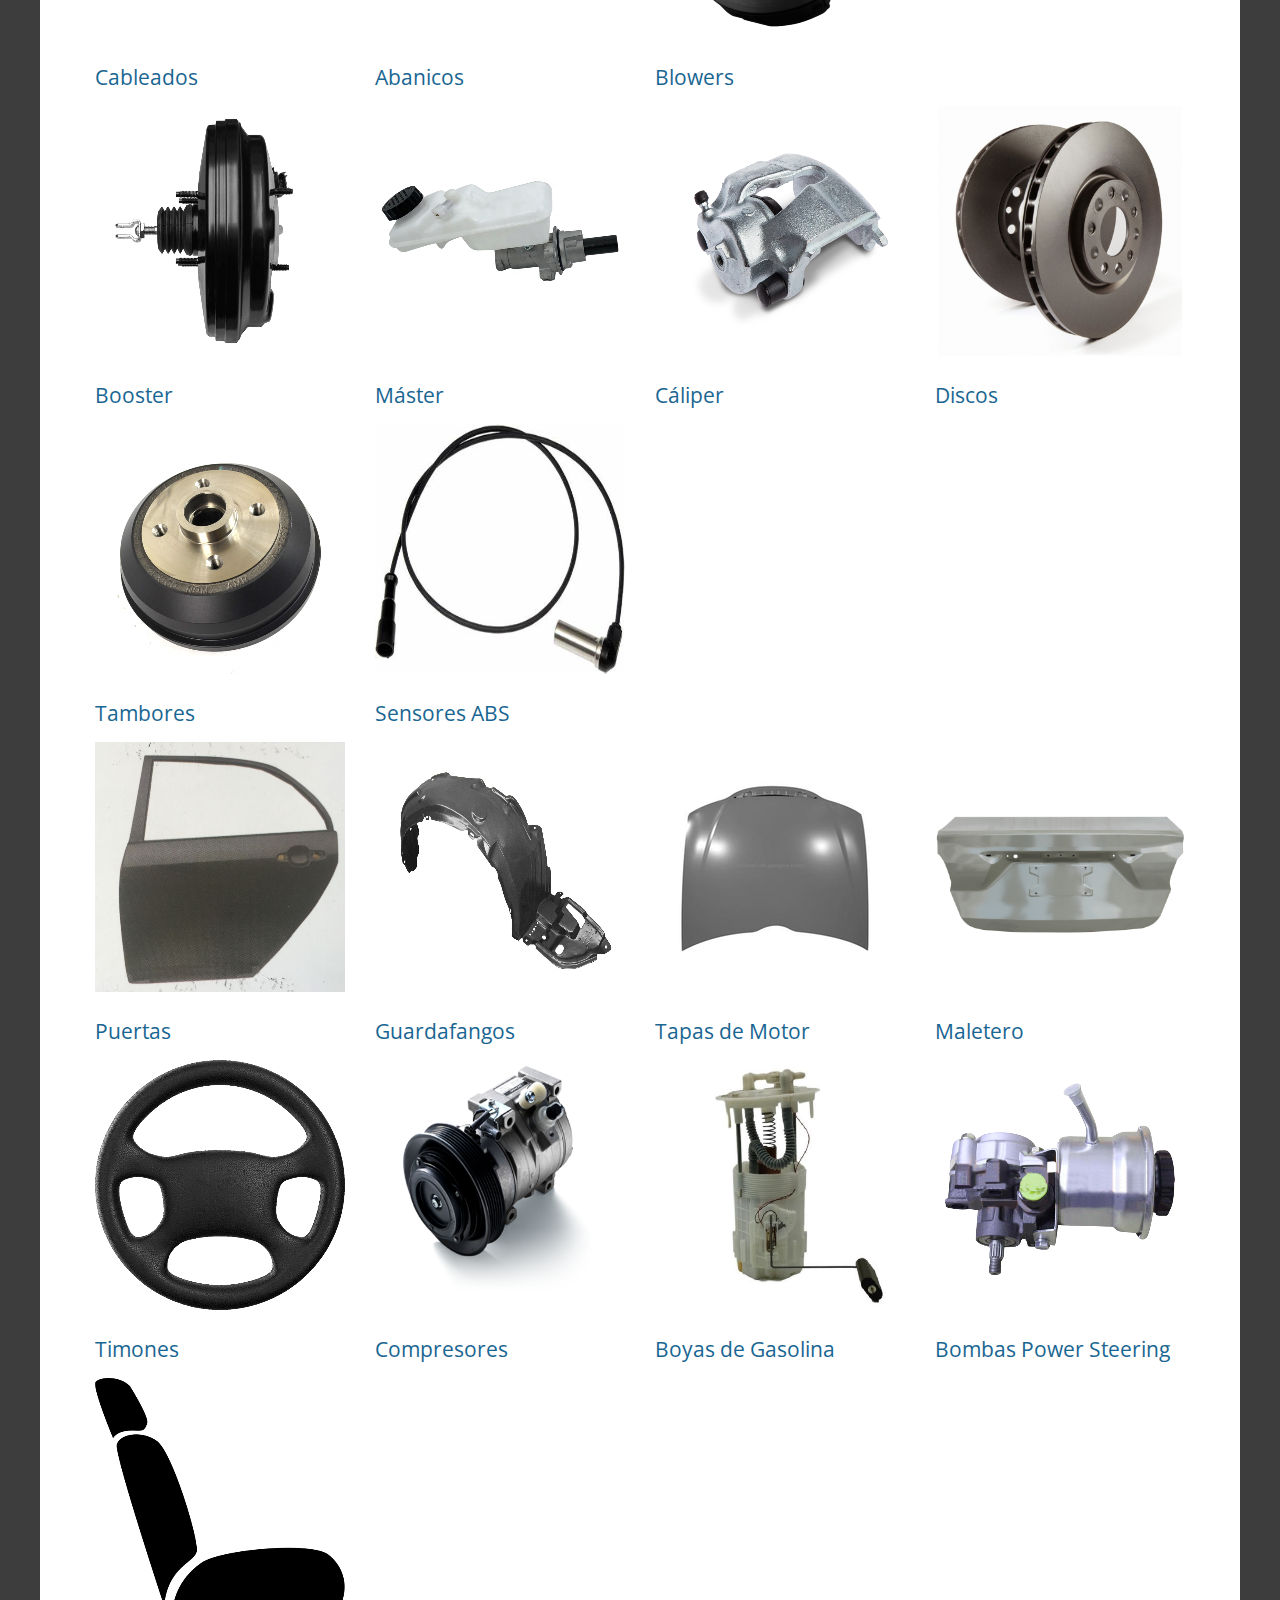
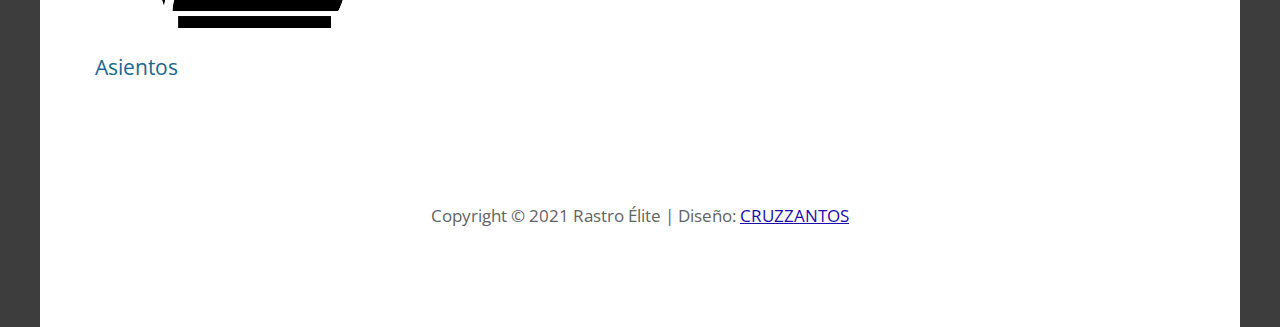
<file: Productos.html>
<!DOCTYPE html>
<html>

<head>
	<meta charset="UTF-8" />
    <meta name="viewport" content="width=device-width, initial-scale=1.0" />
    <meta http-equiv="X-UA-Compatible" content="ie=edge" />
    <title>Rastro Élite - Productos</title>
    <link href="https://fonts.googleapis.com/css?family=Open+Sans:400" rel="stylesheet" />    
	<link href="css/templatemo-style.css" rel="stylesheet" />
	<link rel="icon" type="image/png" href="img/favicon.ico">
</head>
<!--

Simple House

https://templatemo.com/tm-539-simple-house

-->
<body> 

	<div class="container">
	<!-- Top box -->
		<!-- Logo & Site Name -->
		<div class="placeholder">
			<div class="parallax-window" data-parallax="scroll" data-image-src="img/fondo-motor.png">
				<div class="tm-header">
					<div class="row tm-header-inner">
						<div class="col-md-6 col-12">
							<img src="img/rastro_logo4.png" alt="Logo" class="tm-site-logo" /> 
							<div class="tm-site-text-box">
								<h1 class="tm-site-title">Rastro Élite</h1>
								<h6 class="tm-site-description">INTERNACIONAL</h6>	
							</div>
						</div>

						<nav class="col-md-6 col-12 tm-nav">
							<ul class="tm-nav-ul">
								<li class="tm-nav-li"><a href="index.html" class="tm-nav-link">Inicio</a></li>
								<li class="tm-nav-li"><a href="Productos.html" class="tm-nav-link active">Productos</a></li>
								<li class="tm-nav-li"><a href="Marcas.html" class="tm-nav-link">Marcas</a></li>
								<li class="tm-nav-li"><a href="about.html" class="tm-nav-link">Nosotros</a></li>
								<li class="tm-nav-li"><a href="contact.html" class="tm-nav-link">Contacto</a></li>
							</ul>
						</nav>
						<!-- nuevas vainas -->

		<div id="myNav" class="overlay">
			<a href="javascript:void(0)" class="closebtn" onclick="closeNav()">&times;</a>
			<div class="overlay-content">
			  <a href="index.html">Inicio</a>
			  <a href="Productos.html">Productos</a>
			  <a href="Marcas.html">Marcas</a>
			  <a href="about.html">Nosotros</a>
			  <a href="contact.html">Contacto</a>
			</div>
		  </div>
		  
		  
		  <span class="huevo" style="font-size:60px;cursor:pointer;color:orangered;" onclick="openNav()">&#9776;</span>
		  
		  <script>
		  function openNav() {
			document.getElementById("myNav").style.width = "100%";
		  }
		  
		  function closeNav() {
			document.getElementById("myNav").style.width = "0%";
		  }
		  </script>
		
<!-- nuevas vainas  -->	
					</div>
				</div>
			</div>
		</div>

		<main>
			<header class="row tm-welcome-section">
				<h2 class="col-12 text-center tm-section-title">Conoce los Productos</h2>
				<!-- <p class="col-12 text-center">Total 3 HTML pages are included in this template. Header image has a parallax effect. You can feel free to download, edit and use this TemplateMo layout for your commercial or non-commercial websites.</p> -->
			</header>
			
			<div class="tm-paging-links">
				<nav>
					<ul>
						<li class="tm-paging-item"><a href="#" class="tm-paging-link active">Motores</a></li>
						<li class="tm-paging-item"><a href="#" class="tm-paging-link">Transmisiones</a></li>
						<li class="tm-paging-item"><a href="#" class="tm-paging-link">Suspensiones</a></li>
						<li class="tm-paging-item"><a href="#" class="tm-paging-link">Eléctrico</a></li>
						<li class="tm-paging-item"><a href="#" class="tm-paging-link">Frenos</a></li>
						<li class="tm-paging-item"><a href="#" class="tm-paging-link">Carrocería</a></li>
						<li class="tm-paging-item"><a href="#" class="tm-paging-link">Accesorios</a></li>
					</ul>
				</nav>
			</div>

			<!-- Gallery -->
			<div class="row tm-gallery">
				<!-- gallery page 1 -->
				<div id="tm-gallery-page-motores" class="tm-gallery-page">
					<article class="col-lg-3 col-md-4 col-sm-6 col-12 tm-gallery-item">
						<figure>
							<img src="img/Productos/Motores/motor-civic.png" alt="Image" class="img-fluid tm-gallery-img" />
							<figcaption>
								<h4 class="tm-gallery-title">Motor Honda Civic</h4>
								 <!-- <p class="tm-gallery-description">Nam in suscipit nisi, sit amet consectetur metus. Ut sit amet tellus accumsan</p> -->
								<!--<p class="tm-gallery-price">$45 / $55</p> -->
							</figcaption>
						</figure>
					</article>
					<article class="col-lg-3 col-md-4 col-sm-6 col-12 tm-gallery-item">
						<figure>
							<img src="img/Productos/Motores/motor-civic2.png" alt="Image" class="img-fluid tm-gallery-img" />
							<figcaption>
								<h4 class="tm-gallery-title">Motor Honda Civic 2</h4>
								<!-- <p class="tm-gallery-description">Nam in suscipit nisi, sit amet consectetur metus. Ut sit amet tellus accumsan</p> -->
								<!-- <p class="tm-gallery-price">$65 / $70</p> -->
							</figcaption>
						</figure>
					</article>
					<article class="col-lg-3 col-md-4 col-sm-6 col-12 tm-gallery-item">
						<figure>
							<img src="img/Productos/Motores/motor-corolla.png" alt="Image" class="img-fluid tm-gallery-img" />
							<figcaption>
								<h4 class="tm-gallery-title">Motor Toyota Corolla</h4>
								<!-- <p class="tm-gallery-description">Nam in suscipit nisi, sit amet consectetur metus. Ut sit amet tellus accumsan</p> -->
								<!-- <p class="tm-gallery-price">$30.50</p> -->
							</figcaption>
						</figure>
					</article>
					<article class="col-lg-3 col-md-4 col-sm-6 col-12 tm-gallery-item">
						<figure>
							<img src="img/Productos/Motores/motor-sentra.png" alt="Image" class="img-fluid tm-gallery-img" />
							<figcaption>
								<h4 class="tm-gallery-title">Motor Nissan Sentra</h4>
								<!-- <p class="tm-gallery-description">Nam in suscipit nisi, sit amet consectetur metus. Ut sit amet tellus accumsan</p> -->
								<!-- <p class="tm-gallery-price">$25.50</p> -->
							</figcaption>
						</figure>
					</article>
				</div> <!-- gallery page 1 -->
				
				<!-- gallery page 2 -->
				<div id="tm-gallery-page-transmisiones" class="tm-gallery-page hidden">
					<article class="col-lg-3 col-md-4 col-sm-6 col-12 tm-gallery-item">
						<figure>
							<img src="img/Productos/Transmisiones/transmision-honda.png" alt="Image" class="img-fluid tm-gallery-img" />
							<figcaption>
								<h4 class="tm-gallery-title">Transmisión Honda</h4>
								<!-- <p class="tm-gallery-description">Proin eu velit egestas, viverra sapien eget, consequat nunc. Vestibulum tristique</p> -->
								<!-- <p class="tm-gallery-price">$25</p> -->
							</figcaption>
						</figure>
					</article>
					<article class="col-lg-3 col-md-4 col-sm-6 col-12 tm-gallery-item">
						<figure>
							<img src="img/Productos/Transmisiones/transmision-mazda.png" alt="Image" class="img-fluid tm-gallery-img" />
							<figcaption>
								<h4 class="tm-gallery-title">Transmisión Mazda</h4>
								<!-- <p class="tm-gallery-description">Proin eu velit egestas, viverra sapien eget, consequat nunc. Vestibulum tristique</p> -->
								<!-- <p class="tm-gallery-price">$30</p> -->
							</figcaption>
						</figure>
					</article>
					<article class="col-lg-3 col-md-4 col-sm-6 col-12 tm-gallery-item">
						<figure>
							<img src="img/Productos/Transmisiones/transmision-nissan.png" alt="Image" class="img-fluid tm-gallery-img" />
							<figcaption>
								<h4 class="tm-gallery-title">Transmisión Nissan</h4>
								<!-- <p class="tm-gallery-description">Proin eu velit egestas, viverra sapien eget, consequat nunc. Vestibulum tristique</p> -->
								<!-- <p class="tm-gallery-price">$45</p> -->
							</figcaption>
						</figure>
					</article>
					<article class="col-lg-3 col-md-4 col-sm-6 col-12 tm-gallery-item">
						<figure>
							<img src="img/Productos/Transmisiones/transmision-toyota.png" alt="Image" class="img-fluid tm-gallery-img" />
							<figcaption>
								<h4 class="tm-gallery-title">Transmisión Toyota</h4>
								<!-- <p class="tm-gallery-description">Proin eu velit egestas, viverra sapien eget, consequat nunc. Vestibulum tristique</p> -->
								<!-- <p class="tm-gallery-price">$50</p> -->
							</figcaption>
						</figure>
					</article>
				</div> <!-- gallery page 2 -->
				
				<!-- gallery page 3 -->
				<div id="tm-gallery-page-suspensiones" class="tm-gallery-page hidden">
					<article class="col-lg-3 col-md-4 col-sm-6 col-12 tm-gallery-item">
						<figure>
							<img src="img/Productos/Suspensiones/amortiguadores.png" alt="Image" class="img-fluid tm-gallery-img" />
							<figcaption>
								<h4 class="tm-gallery-title">Amortiguadores</h4>
								<!-- <p class="tm-gallery-description">Orci varius natoque penatibus et magnis dis parturient montes, nascetur ridiculus mus.</p> -->
								<!-- <p class="tm-gallery-price">$12.50</p> -->
							</figcaption>
						</figure>
					</article>
					<article class="col-lg-3 col-md-4 col-sm-6 col-12 tm-gallery-item">
						<figure>
							<img src="img/Productos/Suspensiones/aspirales.png" alt="Image" class="img-fluid tm-gallery-img" />
							<figcaption>
								<h4 class="tm-gallery-title">Espirales</h4>
								<!-- <p class="tm-gallery-description">Orci varius natoque penatibus et magnis dis parturient montes, nascetur ridiculus mus.</p> -->
								<!-- <p class="tm-gallery-price">$15.50</p> -->
							</figcaption>
						</figure>
					</article>
					<article class="col-lg-3 col-md-4 col-sm-6 col-12 tm-gallery-item">
						<figure>
							<img src="img/Productos/Suspensiones/torres_de_suspension.png" alt="Image" class="img-fluid tm-gallery-img" />
							<figcaption>
								<h4 class="tm-gallery-title">Torres de Suspensión</h4>
								<!-- <p class="tm-gallery-description">Orci varius natoque penatibus et magnis dis parturient montes, nascetur ridiculus mus.</p> -->
								<!-- <p class="tm-gallery-price">$30.25</p> -->
							</figcaption>
						</figure>
					</article>
					<article class="col-lg-3 col-md-4 col-sm-6 col-12 tm-gallery-item">
						<figure>
							<img src="img/Productos/Suspensiones/punta_de_flecha.png" alt="Image" class="img-fluid tm-gallery-img" />
							<figcaption>
								<h4 class="tm-gallery-title">Puntas de Flecha A</h4>
								<!-- <p class="tm-gallery-description">Orci varius natoque penatibus et magnis dis parturient montes, nascetur ridiculus mus.</p> -->
								<!-- <p class="tm-gallery-price">$20.50</p> -->
							</figcaption>
						</figure>
					</article>
					<article class="col-lg-3 col-md-4 col-sm-6 col-12 tm-gallery-item">
						<figure>
							<img src="img/Productos/Suspensiones/puntas_de_flecha2.png" alt="Image" class="img-fluid tm-gallery-img" />
							<figcaption>
								<h4 class="tm-gallery-title">Puntas de Flecha B</h4>
								<!-- <p class="tm-gallery-description">Orci varius natoque penatibus et magnis dis parturient montes, nascetur ridiculus mus.</p> -->
								<!-- <p class="tm-gallery-price">$30.25</p> -->
							</figcaption>
						</figure>
					</article>
				</div> <!-- gallery page 3 -->

				<!-- gallery page 4 -->
				<div id="tm-gallery-page-eléctrico" class="tm-gallery-page">
					<article class="col-lg-3 col-md-4 col-sm-6 col-12 tm-gallery-item">
						<figure>
							<img src="img/Productos/Electrico/alternadores.png" alt="Image" class="img-fluid tm-gallery-img" />
							<figcaption>
								<h4 class="tm-gallery-title">Alternadores</h4>
								<!-- <p class="tm-gallery-description">Nam in suscipit nisi, sit amet consectetur metus. Ut sit amet tellus accumsan</p> -->
								<!-- <p class="tm-gallery-price">$45 / $55</p> -->
							</figcaption>
						</figure>
					</article>
					<article class="col-lg-3 col-md-4 col-sm-6 col-12 tm-gallery-item">
						<figure>
							<img src="img/Productos/Electrico/coil.png" alt="Image" class="img-fluid tm-gallery-img" />
							<figcaption>
								<h4 class="tm-gallery-title">Coil</h4>
								<!-- <p class="tm-gallery-description">Nam in suscipit nisi, sit amet consectetur metus. Ut sit amet tellus accumsan</p> -->
								<!-- <p class="tm-gallery-price">$65 / $70</p> -->
							</figcaption>
						</figure>
					</article>
					<article class="col-lg-3 col-md-4 col-sm-6 col-12 tm-gallery-item">
						<figure>
							<img src="img/Productos/Electrico/sensor.png" alt="Image" class="img-fluid tm-gallery-img" />
							<figcaption>
								<h4 class="tm-gallery-title">Sensores</h4>
								<!-- <p class="tm-gallery-description">Nam in suscipit nisi, sit amet consectetur metus. Ut sit amet tellus accumsan</p> -->
								<!-- <p class="tm-gallery-price">$30.50</p> -->
							</figcaption>
						</figure>
					</article>
					<article class="col-lg-3 col-md-4 col-sm-6 col-12 tm-gallery-item">
						<figure>
							<img src="img/Productos/Electrico/fusibles.png" alt="Image" class="img-fluid tm-gallery-img" />
							<figcaption>
								<h4 class="tm-gallery-title">Fusibles</h4>
								<!-- <p class="tm-gallery-description">Nam in suscipit nisi, sit amet consectetur metus. Ut sit amet tellus accumsan</p> -->
								<!-- <p class="tm-gallery-price">$25.50</p> -->
							</figcaption>
						</figure>
					</article>
					<article class="col-lg-3 col-md-4 col-sm-6 col-12 tm-gallery-item">
						<figure>
							<img src="img/Productos/Electrico/cableados.png" alt="Image" class="img-fluid tm-gallery-img" />
							<figcaption>
								<h4 class="tm-gallery-title">Cableados</h4>
								<!-- <p class="tm-gallery-description">Nam in suscipit nisi, sit amet consectetur metus. Ut sit amet tellus accumsan</p> -->
								<!-- <p class="tm-gallery-price">$80.25</p> -->
							</figcaption>
						</figure>
					</article>
					<article class="col-lg-3 col-md-4 col-sm-6 col-12 tm-gallery-item">
						<figure>
							<img src="img/Productos/Electrico/abanico.png" alt="Image" class="img-fluid tm-gallery-img" />
							<figcaption>
								<h4 class="tm-gallery-title">Abanicos</h4>
								<!-- <p class="tm-gallery-description">Nam in suscipit nisi, sit amet consectetur metus. Ut sit amet tellus accumsan</p> -->
								<!-- <p class="tm-gallery-price">$80.25</p> -->
							</figcaption>
						</figure>
					</article>
					<article class="col-lg-3 col-md-4 col-sm-6 col-12 tm-gallery-item">
						<figure>
							<img src="img/Productos/Electrico/blower.png" alt="Image" class="img-fluid tm-gallery-img" />
							<figcaption>
								<h4 class="tm-gallery-title">Blowers</h4>
								<!-- <p class="tm-gallery-description">Nam in suscipit nisi, sit amet consectetur metus. Ut sit amet tellus accumsan</p> -->
								<!-- <p class="tm-gallery-price">$80.25</p> -->
							</figcaption>
						</figure>
					</article>
				</div> <!-- gallery page 4 -->

				<!-- gallery page 5 -->
				<div id="tm-gallery-page-frenos" class="tm-gallery-page">
					<article class="col-lg-3 col-md-4 col-sm-6 col-12 tm-gallery-item">
						<figure>
							<img src="img/Productos/Frenos/booster.png" alt="Image" class="img-fluid tm-gallery-img" />
							<figcaption>
								<h4 class="tm-gallery-title">Booster</h4>
								<!-- <p class="tm-gallery-description">Nam in suscipit nisi, sit amet consectetur metus. Ut sit amet tellus accumsan</p> -->
								<!-- <p class="tm-gallery-price">$45 / $55</p> -->
							</figcaption>
						</figure>
					</article>
					<article class="col-lg-3 col-md-4 col-sm-6 col-12 tm-gallery-item">
						<figure>
							<img src="img/Productos/Frenos/master.png" alt="Image" class="img-fluid tm-gallery-img" />
							<figcaption>
								<h4 class="tm-gallery-title">Máster</h4>
								<!-- <p class="tm-gallery-description">Nam in suscipit nisi, sit amet consectetur metus. Ut sit amet tellus accumsan</p> -->
								<!-- <p class="tm-gallery-price">$65 / $70</p> -->
							</figcaption>
						</figure>
					</article>
					<article class="col-lg-3 col-md-4 col-sm-6 col-12 tm-gallery-item">
						<figure>
							<img src="img/Productos/Frenos/caliper.png" alt="Image" class="img-fluid tm-gallery-img" />
							<figcaption>
								<h4 class="tm-gallery-title">Cáliper</h4>
								<!-- <p class="tm-gallery-description">Nam in suscipit nisi, sit amet consectetur metus. Ut sit amet tellus accumsan</p> -->
								<!-- <p class="tm-gallery-price">$30.50</p> -->
							</figcaption>
						</figure>
					</article>
					<article class="col-lg-3 col-md-4 col-sm-6 col-12 tm-gallery-item">
						<figure>
							<img src="img/Productos/Frenos/discos.png" alt="Image" class="img-fluid tm-gallery-img" />
							<figcaption>
								<h4 class="tm-gallery-title">Discos</h4>
								<!-- <p class="tm-gallery-description">Nam in suscipit nisi, sit amet consectetur metus. Ut sit amet tellus accumsan</p> -->
								<!-- <p class="tm-gallery-price">$25.50</p> -->
							</figcaption>
						</figure>
					</article>
					<article class="col-lg-3 col-md-4 col-sm-6 col-12 tm-gallery-item">
						<figure>
							<img src="img/Productos/Frenos/tambor.png" alt="Image" class="img-fluid tm-gallery-img" />
							<figcaption>
								<h4 class="tm-gallery-title">Tambores</h4>
								<!-- <p class="tm-gallery-description">Nam in suscipit nisi, sit amet consectetur metus. Ut sit amet tellus accumsan</p> -->
								<!-- <p class="tm-gallery-price">$25.50</p> -->
							</figcaption>
						</figure>
					</article>
					<article class="col-lg-3 col-md-4 col-sm-6 col-12 tm-gallery-item">
						<figure>
							<img src="img/Productos/Frenos/sensor_abs.png" alt="Image" class="img-fluid tm-gallery-img" />
							<figcaption>
								<h4 class="tm-gallery-title">Sensores ABS</h4>
								<!-- <p class="tm-gallery-description">Nam in suscipit nisi, sit amet consectetur metus. Ut sit amet tellus accumsan</p> -->
								<!-- <p class="tm-gallery-price">$25.50</p> -->
							</figcaption>
						</figure>
					</article>
				</div> <!-- gallery page 5 -->

				<!-- gallery page 6 -->
				<div id="tm-gallery-page-carrocería" class="tm-gallery-page">
					<article class="col-lg-3 col-md-4 col-sm-6 col-12 tm-gallery-item">
						<figure>
							<img src="img/Productos/Carrocería/puertas.png" alt="Image" class="img-fluid tm-gallery-img" />
							<figcaption>
								<h4 class="tm-gallery-title">Puertas</h4>
								<!-- <p class="tm-gallery-description">Nam in suscipit nisi, sit amet consectetur metus. Ut sit amet tellus accumsan</p> -->
								<!-- <p class="tm-gallery-price">$45 / $55</p> -->
							</figcaption>
						</figure>
					</article>
					<article class="col-lg-3 col-md-4 col-sm-6 col-12 tm-gallery-item">
						<figure>
							<img src="img/Productos/Carrocería/guardafangos.png" alt="Image" class="img-fluid tm-gallery-img" />
							<figcaption>
								<h4 class="tm-gallery-title">Guardafangos</h4>
								<!-- <p class="tm-gallery-description">Nam in suscipit nisi, sit amet consectetur metus. Ut sit amet tellus accumsan</p> -->
								<!-- <p class="tm-gallery-price">$65 / $70</p> -->
							</figcaption>
						</figure>
					</article>
					<article class="col-lg-3 col-md-4 col-sm-6 col-12 tm-gallery-item">
						<figure>
							<img src="img/Productos/Carrocería/tapas_de_motor.png" alt="Image" class="img-fluid tm-gallery-img" />
							<figcaption>
								<h4 class="tm-gallery-title">Tapas de Motor</h4>
								<!-- <p class="tm-gallery-description">Nam in suscipit nisi, sit amet consectetur metus. Ut sit amet tellus accumsan</p> -->
								<!-- <p class="tm-gallery-price">$30.50</p> -->
							</figcaption>
						</figure>
					</article>
					<article class="col-lg-3 col-md-4 col-sm-6 col-12 tm-gallery-item">
						<figure>
							<img src="img/Productos/Carrocería/maleteros.png" alt="Image" class="img-fluid tm-gallery-img" />
							<figcaption>
								<h4 class="tm-gallery-title">Maletero</h4>
								<!-- <p class="tm-gallery-description">Nam in suscipit nisi, sit amet consectetur metus. Ut sit amet tellus accumsan</p> -->
								<!-- <p class="tm-gallery-price">$25.50</p> -->
							</figcaption>
						</figure>
					</article>
				</div> <!-- gallery page 6 -->

				<!-- gallery page 7 -->
				<div id="tm-gallery-page-accesorios" class="tm-gallery-page">
					<article class="col-lg-3 col-md-4 col-sm-6 col-12 tm-gallery-item">
						<figure>
							<img src="img/Productos/Accesorios/timones.png" alt="Image" class="img-fluid tm-gallery-img" />
							<figcaption>
								<h4 class="tm-gallery-title">Timones</h4>
								<!-- <p class="tm-gallery-description">Nam in suscipit nisi, sit amet consectetur metus. Ut sit amet tellus accumsan</p> -->
								<!-- <p class="tm-gallery-price">$45 / $55</p> -->
							</figcaption>
						</figure>
					</article>
					<article class="col-lg-3 col-md-4 col-sm-6 col-12 tm-gallery-item">
						<figure>
							<img src="img/Productos/Accesorios/compresores.png" alt="Image" class="img-fluid tm-gallery-img" />
							<figcaption>
								<h4 class="tm-gallery-title">Compresores</h4>
								<!-- <p class="tm-gallery-description">Nam in suscipit nisi, sit amet consectetur metus. Ut sit amet tellus accumsan</p> -->
								<!-- <p class="tm-gallery-price">$65 / $70</p> -->
							</figcaption>
						</figure>
					</article>
					<article class="col-lg-3 col-md-4 col-sm-6 col-12 tm-gallery-item">
						<figure>
							<img src="img/Productos/Accesorios/boya_de_gasolina.png" alt="Image" class="img-fluid tm-gallery-img" />
							<figcaption>
								<h4 class="tm-gallery-title">Boyas de Gasolina</h4>
								<!-- <p class="tm-gallery-description">Nam in suscipit nisi, sit amet consectetur metus. Ut sit amet tellus accumsan</p> -->
								<!-- <p class="tm-gallery-price">$30.50</p> -->
							</figcaption>
						</figure>
					</article>
					<article class="col-lg-3 col-md-4 col-sm-6 col-12 tm-gallery-item">
						<figure>
							<img src="img/Productos/Accesorios/bombas_power_steering.png" alt="Image" class="img-fluid tm-gallery-img" />
							<figcaption>
								<h4 class="tm-gallery-title">Bombas Power Steering</h4>
								<!-- <p class="tm-gallery-description">Nam in suscipit nisi, sit amet consectetur metus. Ut sit amet tellus accumsan</p> -->
								<!-- <p class="tm-gallery-price">$25.50</p> -->
							</figcaption>
						</figure>
					</article>
					<article class="col-lg-3 col-md-4 col-sm-6 col-12 tm-gallery-item">
						<figure>
							<img src="img/Productos/Accesorios/asientos.png" alt="Image" class="img-fluid tm-gallery-img" />
							<figcaption>
								<h4 class="tm-gallery-title">Asientos</h4>
								<!-- <p class="tm-gallery-description">Nam in suscipit nisi, sit amet consectetur metus. Ut sit amet tellus accumsan</p> -->
								<!-- <p class="tm-gallery-price">$25.50</p> -->
							</figcaption>
						</figure>
					</article>
				</div> <!-- gallery page 7 -->
				
			</div>
			<!-- <div class="tm-section tm-container-inner">
				<div class="row">
					<div class="col-md-6">
						<figure class="tm-description-figure">
							<img src="img/img-01.jpg" alt="Image" class="img-fluid" />
						</figure>
					</div>
					<div class="col-md-6">
						<div class="tm-description-box"> 
							<h4 class="tm-gallery-title">Maecenas nulla neque</h4>
							<p class="tm-mb-45">Redistributing this template as a downloadable ZIP file on any template collection site is strictly prohibited. You will need to <a rel="nofollow" href="https://templatemo.com/contact">talk to us</a> for additional permissions about our templates. Thank you.</p>
							<a href="about.html" class="tm-btn tm-btn-default tm-right">Read More</a>
						</div>
					</div>
				</div>
			</div> -->
		</main>

		<footer class="tm-footer text-center">
			<p>Copyright &copy; 2021 Rastro Élite 
            
            | Diseño: <a id="cruzzantos" rel="nofollow" href="https://www.cruzzantos.com" target="_blank">CRUZZANTOS</a></p>

			<div class="tm-contact-social">
				<a href="https://www.facebook.com/elitemotorspty" class="tm-social-link" target="_blank"><i class="fab fa-facebook tm-social-icon"></i></a>
				<a href="https://wa.me/50762216595/?text=Buenas, necesito repuestos y piezas." class="tm-social-link" target="_blank"><i class="fab fa-whatsapp tm-social-icon"></i></a>
				<a href="https://www.instagram.com/elitemotorspty/" class="tm-social-link" target="_blank"><i class="fab fa-instagram tm-social-icon"></i></a>
			</div>

		</footer>
	</div>
	<script src="js/jquery.min.js"></script>
	<script src="js/parallax.min.js"></script>
	<script>
		$(document).ready(function(){
			// Handle click on paging links
			$('.tm-paging-link').click(function(e){
				e.preventDefault();
				
				var page = $(this).text().toLowerCase();
				$('.tm-gallery-page').addClass('hidden');
				$('#tm-gallery-page-' + page).removeClass('hidden');
				$('.tm-paging-link').removeClass('active');
				$(this).addClass("active");
			});
		});
	</script>
</body>
</html>
</file>
<file: css/marcas.css>
* {box-sizing:border-box}

/* Slideshow container */
.slideshow-container {
  max-width: 500px;
  position: relative;
  margin: auto;
}

/* Hide the images by default */
.mySlides {
  display: none;
}

/* Next & previous buttons */
.prev, .next {
  cursor: pointer;
  position: absolute;
  top: 50%;
  width: auto;
  margin-top: -22px;
  padding: 16px;
  color: black;
  font-weight: bold;
  font-size: 18px;
  transition: 0.6s ease;
  border-radius: 0 3px 3px 0;
  user-select: none;
}

/* Position the "next button" to the right */
.next {
  right: 0;
  border-radius: 3px 0 0 3px;
}

/* On hover, add a black background color with a little bit see-through */
.prev:hover, .next:hover {
  background-color: orangered;
}

/* Caption text */
.text {
  color: black;
  font-size: 15px;
  padding: 8px 12px;
  position: absolute;
  bottom: 8px;
  width: 100%;
  text-align: center;
}

/* Number text (1/3 etc) */
.numbertext {
  color: #f2f2f2;
  font-size: 12px;
  padding: 8px 12px;
  position: absolute;
  top: 0;
}

/* The dots/bullets/indicators */
.dot {
  cursor: pointer;
  height: 15px;
  width: 15px;
  margin: 0 2px;
  background-color: #bbb;
  border-radius: 50%;
  display: inline-block;
  transition: background-color 0.6s ease;
}

.active, .dot:hover {
  background-color: #717171;
}

/* Fading animation */
.fade {
  -webkit-animation-name: fade;
  -webkit-animation-duration: 1.5s;
  animation-name: fade;
  animation-duration: 1.5s;
}

@-webkit-keyframes fade {
  from {opacity: .4}
  to {opacity: 1}
}

@keyframes fade {
  from {opacity: .4}
  to {opacity: 1}
}
</file>
<file: css/templatemo-style.css>
/*

Simple House

https://templatemo.com/tm-539-simple-house

*/

ul, nav, body, h1, h2, h4, h6, p, figure {
  margin: 0;
  padding: 0;
}

a, button { transition: all 0.3s ease; }

/* Bootstrap grid system  */

html {
  box-sizing: border-box;
  -ms-overflow-style: scrollbar;
}

*,
*::before,
*::after {
  box-sizing: inherit;
}

.container {
  width: 100%;
  max-width: 1200px;
  margin-right: auto;
  margin-left: auto;
}

.tm-container-inner,
.tm-container-inner-2 {
  padding-left: 15px;
  padding-right: 15px;
}

.row {
  display: -ms-flexbox;
  display: flex;
  -ms-flex-wrap: wrap;
  flex-wrap: wrap;
  margin-left: -15px;
  margin-right: -15px;
}

.col-lg-3,
.col-lg-4,
.col-lg-6,
.col-md-4,
.col-md-6,
.col-sm-6, 
.col-12 {
  position: relative;
  width: 100%;
  padding-right: 15px;
  padding-left: 15px;
}

.col-12 {
  -ms-flex: 0 0 100%;
  flex: 0 0 100%;
  max-width: 100%;
}

@media (min-width: 576px) {
  .col-sm-6 {
    -ms-flex: 0 0 50%;
    flex: 0 0 50%;
    max-width: 50%;
  }
}

@media (min-width: 768px) {
  .col-md-4 {
    -ms-flex: 0 0 33.333333%;
    flex: 0 0 33.333333%;
    max-width: 33.333333%;
  }
  
  .col-md-6 {
    -ms-flex: 0 0 50%;
    flex: 0 0 50%;
    max-width: 50%;
  }
}

@media (min-width: 992px) {
  .col-lg-3 {
    -ms-flex: 0 0 25%;
    flex: 0 0 25%;
    max-width: 25%;
  }
  
  .col-lg-4 {
    -ms-flex: 0 0 33.333333%;
    flex: 0 0 33.333333%;
    max-width: 33.333333%;
  }
  
  .col-lg-6 {
    -ms-flex: 0 0 50%;
    flex: 0 0 50%;
    max-width: 50%;
  }
}

/*
  primary: #2D99CC
  success: #319966
  danger: #993332
*/

.tm-btn {
  display: inline-block;
  font-size: 1rem;
  width: auto;
  padding: 10px 30px;
  text-decoration: none;
  cursor: pointer;
  border: 0;
}

.tm-btn-default {
  border: 1px solid #ccc;
  background-color: transparent;
  color: #626364;
}

.tm-btn-default:hover,
.tm-btn-default:focus {
  color: white;
  background-color: #98999A;
}

.tm-btn-primary {
  background-color: #2D99CC;
  color: white;
}

.tm-btn-primary:hover,
.tm-btn-primary:focus {
  background-color: #1b6f96;
}

.tm-btn-success {
  background-color: #EE5A24;
  color: white;
}

.tm-btn-success:hover,
.tm-btn-success:focus {
  background-color: #EE5A24;
}

.tm-btn-danger {
  background-color: #993332;
  color: white;
}

.tm-btn-danger:hover,
.tm-btn-danger:focus {
  background-color: #752423;
}

.tm-mb-45 {
  margin-bottom: 45px;
}

.tm-mb-p {
    margin-bottom: 20px;
}

.tm-text-success {
  color: #EE5A24;
  font-weight: bolder;
}

.text-center {
  text-align: center;
}

.hidden {
  display: none !important;
}

.img-fluid {
  max-width: 100%;
  height: auto;
}

body {
  font-family: 'Open Sans', Arial, sans-serif;
  font-size: 17px;
  background-color: #3d3d3d;
  overflow-x: hidden;
}

.container {
  background-color: white;
}

p, address {
  color: #626364;
  line-height: 1.8;
}

/* Set width and height in JS */
.placeholder {
  width: 100%;
  min-height: 460px;
  background-color: #556E5B;
}

.placeholder-2 {
  width: 100%;
  min-height: 220px;
  background-color: #CFBEA5;
  position: relative;
  z-index: 998;
}

.parallax-window {
  min-height: 460px;
  background: transparent;
  position: relative;
}

.parallax-window-2 {
  min-height: 220px;
  width: 100%;
  margin-left: auto;
  margin-right: auto;
  background: transparent;
  position: relative;
}

.parallax-mirror {
  z-index: 999 !important;
}

.tm-header {
  position: absolute;
  bottom: 0;
  left: 0;
  width: 100%;
  color: white;
  z-index: 1000;
}

.tm-header-inner {
  padding: 40px 50px;
}

@media (max-width: 991px) {
  .tm-header-inner {
    padding: 30px 15px;
  }
}

.tm-site-logo {
  display: inline-block;
  margin-right: 5px;
}

.tm-site-text-box {
  display: inline-block;
}

.tm-site-title {
  font-size: 2.9rem;
  font-weight: 1000;
  margin-bottom: 5px;
  /* nuevas vainas*/
  background-color:orangered;
  border-radius: 20px;
  font-family:'Segoe UI', Tahoma, Geneva, Verdana, sans-serif;
}

.tm-site-description {
  font-size: 1.3rem;
  font-weight: 1000;
  /* nuevas vainas*/
  font-family: 'Franklin Gothic Medium', 'Arial Narrow', Arial, sans-serif;
  color: white;
  background-color:rgb(41, 41, 41);
  border-radius: 30px;
}

.tm-nav {
  text-align: right;
  margin-top: 30px;
}

.tm-nav-ul {
  display: flex;
  justify-content: flex-end;
}

.tm-nav-li {
  list-style: none;
  display: block;
  margin-bottom: 0;
  padding-right: 25px;
  padding-left: 25px;
}

@media (max-width: 991px) {
  .tm-nav-li {
    padding-right: 15px;
    padding-left: 15px;
  }
}

.tm-nav-link {
  color: white;
  text-decoration: none;
  padding-bottom: 10px;
  /*nuevas vainas*/
  font-size: 20px;
  font-weight: 900;
}

.tm-nav-link.active,
.tm-nav-link:hover {
  border-bottom: 5px solid orangered;
}

.tm-welcome-section {
  margin: 60px auto;
  max-width: 655px;
}

.tm-section-title {
  font-size: 2rem;
  font-weight: bolder;
  margin-bottom: 30px;
  text-decoration: underline;
  /* nuevas vainas */
  background-color: orangered;
  border-radius: 50px;
  color: white;
  text-decoration: none;
}

.tm-gallery {
  margin-bottom: 80px;
}

.tm-gallery-page {
  max-width: 280px;
  margin-left: auto;
  margin-right: auto;
  display: -ms-flexbox;
  display: flex;
  -ms-flex-wrap: wrap;
  flex-wrap: wrap;
}

.tm-gallery-description {
  font-size: 0.95rem;
}

.tm-section,
.tm-container-inner,
.tm-container-inner-2 {
  margin-left: auto;
  margin-right: auto;
}

/* Small devices (landscape phones, 576px and up) */
@media (min-width: 576px) {
  .tm-gallery-page {
    max-width: 560px;
  }
}

/* Medium devices (tablets, 768px and up) */
@media (min-width: 768px) {
  .tm-gallery-page,
  .tm-section,
  .tm-container-inner,
  .tm-container-inner-2 {
    max-width: 840px;
  }
}

/* Large devices (desktops, 992px and up) */
@media (min-width: 992px) {
  .tm-gallery-page,
  .tm-section {
    max-width: 1120px;
  }
  
  .tm-container-inner {
    max-width: 1120px;
  }
  
  .tm-container-inner-2 {
    max-width: 900px;
  }
}

.tm-gallery-item {
  max-width: 280px;
}

.tm-gallery-img {
  margin-bottom: 20px;
}

.tm-gallery-title {
  font-size: 1.3rem;
  font-weight: 400;
  color: #1A6692;
  margin-bottom: 15px;
}

.tm-gallery-description {
  margin-bottom: 20px;
}

.tm-gallery-price {
  font-size: 1.25rem;
  color: #EE5A24;
  margin-bottom: 60px;
}

.tm-paging-links {
  text-align: center;
  margin-bottom: 40px;
}

.tm-paging-item {
  list-style: none;
  display: inline-block;
  border: 1px solid #EE5A24;
  margin: 7px;
}

.tm-paging-link {
  padding: 10px 30px;
  display: flex;
  align-items: center;
  justify-content: center;
  text-decoration: none;
  color: #EE5A24;
  background-color: transparent;
}

.tm-paging-link.active,
.tm-paging-link:hover {
  background-color: #EE5A24;
  color: white;
}

.tm-description-figure {
  text-align: center;  
}

.tm-description-box {
  margin-left: auto;
  margin-right: auto;
}

.tm-description-box {
  padding-left: 0;
  padding-right: 0;
  display: flex;
  flex-direction: column;
  margin-top: 30px;
  max-width: 530px;
}

@media (min-width: 768px) {
  .tm-description-box {
    padding-left: 5px;
    padding-right: 40px;
    margin-top: 0;
  }
}

.tm-right {
  align-self: flex-end;
}

.tm-footer {
  padding: 25px 15px;
  margin-top: 40px;
}

.tm-footer a {
  color: #626364;
  text-decoration: none;
}

.tm-footer a:hover {
  color: #1A6692;
}

/* About */
.tm-persons {
  margin-bottom: 20px;
}

.tm-person {
  display: flex;
  flex-direction: column;
  align-items: center;
  justify-content: center;
  margin-bottom: 60px;
}

@media (min-width: 420px) {
  .tm-person {
    flex-direction: row;
  }
}

.tm-person-description {
  padding-left: 20px;
  padding-right: 20px;
}

.tm-person-name {
  font-size: 1.6rem;
  font-weight: 300;
  color: #09C;
  margin-bottom: 5px;
  margin-top: 15px;
}

@media (min-width: 420px) {
  .tm-person-name {
    margin-top: 0;
  }
}

.tm-person-title {
  color: #C39;
  margin-bottom: 20px;
}

.tm-person-about {
  margin-bottom: 20px;
}

.tm-social-link {
  color: #626364;
  display: inline-block;
  border-radius: 1px;
  background-color: transparent;
  font-size: 1.3rem;
  text-decoration: none;
  width: 40px;
  height: 40px;
  margin-right: 0;
  margin-bottom: 15px;
}

.tm-social-link:hover {
  color: white;
  background-color: orangered;
}

.tm-social-icon {
  display: flex;
  align-items: center;
  justify-content: center;
  width: 100%;
  height: 100%;
}

.tm-feature {
  text-align: center;
  padding: 45px 20px;
}

.tm-feature-icon {
  color: #9f9c9c;
  margin-bottom: 65px;
}

.tm-feature-description {
  margin-bottom: 35px;
  font-size: 1rem;
}

.tm-features {
  margin-top: 35px;
}

.tm-history {
  margin-top: 45px;
}

.tm-history-inner {
  display: flex;
  align-items: center;
  justify-content: center;
  flex-direction: column;
}

.tm-history-img {
  max-width: 100%;
}

@media (min-width: 768px) {
 .tm-history-img {
    max-width: 50%;
  }
  
  .tm-history-inner {
    flex-direction: row;
  }
}

.tm-history-title {
  font-size: 2rem;
  font-weight: bold;
  color: #1A6692;
  margin-bottom: 30px;
}

.tm-history-text {
  max-width: 480px;
  margin: 15px auto 0;
}

.tm-history-description {
  margin-bottom: 40px;
}

@media (min-width: 768px) {
 .tm-history-text {
    max-width: auto;
    margin: 0 auto 0 35px;
  } 
}

/* Contact Page */
.tm-contact-form {
  max-width: 100%;
}

@media (min-width: 768px) {
 .tm-contact-form {
    max-width: 310px;
  } 
}

.tm-d-flex {
  display: flex;
  flex-direction: column;
}

.tm-btn-right {
  align-self: flex-end;
}

.form-group {
  margin-bottom: 30px;
}

.form-control {
  display: block;
  width: 100%;
  padding: 0.375rem 0.75rem;
  font-size: 1.1rem;
  font-weight: 400;
  line-height: 1.5;
  color: #626364;
  background-color: #fff;
  background-clip: padding-box;
  border: 1px solid #ced4da;
  border-right: 0;
  border-top: 0;
  border-left: 0;
  border-radius: 0;
  transition: border-color 0.15s ease-in-out, box-shadow 0.15s ease-in-out;
}

.form-control::-ms-expand {
  background-color: transparent;
  border: 0;
}

.form-control:focus {
  color: #495057;
  background-color: #fff;
  border-color: #80bdff;
  outline: 0;
  box-shadow: 0 0 0 0.2rem rgba(0, 123, 255, 0.25);
}

.form-control::-webkit-input-placeholder {
  color: #6c757d;
  opacity: 1;
}

.form-control::-moz-placeholder {
  color: #6c757d;
  opacity: 1;
}

.form-control:-ms-input-placeholder {
  color: #6c757d;
  opacity: 1;
}

.form-control::-ms-input-placeholder {
  color: #6c757d;
  opacity: 1;
}

.form-control::placeholder {
  color: #6c757d;
  opacity: 1;
}

.tm-info-title {
  font-size: 1.6rem;
  font-weight: bold;
  margin-bottom: 30px;
}

address {
  font-style: normal;
  margin-bottom: 50px;
}

.tm-address-box {
  max-width: 100%;
  /* background-color: #e1ecf8; */
  background-color: rgba(228, 228, 228, 0.733);
  border-radius: 20px;
  margin: 20px;
  padding: 20px;
  align-items: center;
}

@media (min-width: 768px) {
 .tm-address-box {
    max-width: 315px;
  } 
}

.tm-contact-icon {
  display: inline-block;
  margin-right: 25px;
  color: #EE5A24;
}

.tm-contact-link {
  display: inline-block;
  /* nuevas vainas */
  /* color: #626364; */ 
  margin-bottom: 25px;
  /* nuevas vainas */
  /* text-decoration: none; */
}

.tm-contact-social {
  margin-top: 10px;
}

.tm-map {
  max-width: 900px;
  height: 450px;
  width: 100%;
  margin-left: auto;
  margin-right: auto;
}

.tm-map iframe {
  width: 100%;
  height: 100%;
}

.tm-contact-section {
  padding-bottom: 30px;
}

.tm-map-section {
  padding-top: 40px;
  padding-bottom: 40px;
}

.tm-info-section {
  padding-top: 30px;
}

.tm-faq {
  max-width: 650px;
  margin-left: auto;
  margin-right: auto;
}

.tm-accordion {
  padding-top: 40px;
}

/* https://www.w3schools.com/howto/howto_js_accordion.asp */
/* Style the buttons that are used to open and close the accordion panel */
.accordion {
  font-size: 1.2rem;
  font-family: 'Open Sans', Helevetica, Arial, sans-serif;
  color: #999;
  background-color: transparent;
  border: 1px solid #d0d0d0;
  margin-bottom: 17px;
  margin-top: 17px;
  cursor: pointer;
  padding: 10px 20px 6px;
  width: 100%;
  text-align: left;
  outline: none;
  transition: 0.4s;
}

/* Add a background color to the button if it is clicked on (add the .active class with JS), and when you move the mouse over it (hover) */
.accordion.active, .accordion:hover {
  color: #09C;
}

@keyframes changeIcon {
  0% {
    content: '\f0d9';
  }
  50% {
    color: white;
  }
  100% {
    content: "\f0d7";
  }
}

@keyframes changeIconBack {
  0% {
    content: '\f0d7';
  }
  50% {
    color: white;
  }
  100% {
    content: "\f0d9";
  }
}

.accordion:after {
  font-family: 'Font Awesome 5 Free';
  font-weight: 900;
  animation: changeIconBack 0.3s linear;
  content: '\f0d9';
  font-size: 2rem;
  color: #999;
  float: right;
  margin-left: 5px;
}

.accordion.active:after {
  animation: changeIcon 0.3s linear;
  content: '\f0d7';
}

/* Style the accordion panel. Note: hidden by default */
.panel {
  background-color: white;
  max-height: 0;
  overflow: hidden;
  transition: max-height 0.2s ease-out;
}

.panel p {
  padding: 5px 20px 30px;
}


/* nuevas vainas */
.overlay {
  display: none;
}
.huevo {
  display: none;
}


@media screen and (max-width: 1023px) {
  .tm-nav {
    display: none;
  }

  .overlay {
    display: unset;
    height: 100%;
    width: 0;
    position: fixed;
    z-index: 1;
    top: 0;
    left: 0;
    background-color: rgb(0,0,0);
    background-color: rgba(0,0,0, 0.9);
    overflow-x: hidden;
    transition: 0.1s;
  }
  
  .overlay-content {
    position: relative;
    top: 25%;
    width: 100%;
    text-align: center;
    margin-top: 30px;
  }
  
  .overlay a {
    padding: 8px;
    text-decoration: none;
    font-size: 36px;
    color: #818181;
    display: block;
    transition: 0.3s;
  }
  
  .overlay a:hover, .overlay a:focus {
    color: #f1f1f1;
  }
  
  .overlay .closebtn {
    position: absolute;
    top: 20px;
    right: 45px;
    font-size: 60px;
  }

  .huevo {
    display: unset;
    padding-left: 80%;
    font-weight: bolder;
    position: relative;
  }
}

#cruzzantos {
  text-decoration: underline;
  color: #1a0dab;
}

.container_nuevo {
  background-color: rgba(228, 228, 228, 0.733);
  padding: 20px;
  border-radius: 30px;
  margin: 0px 20px 0px 20px;
  text-align: center;
  align-items: center;
}

.texto_color {
  font-size: 25px;
}
</file>
